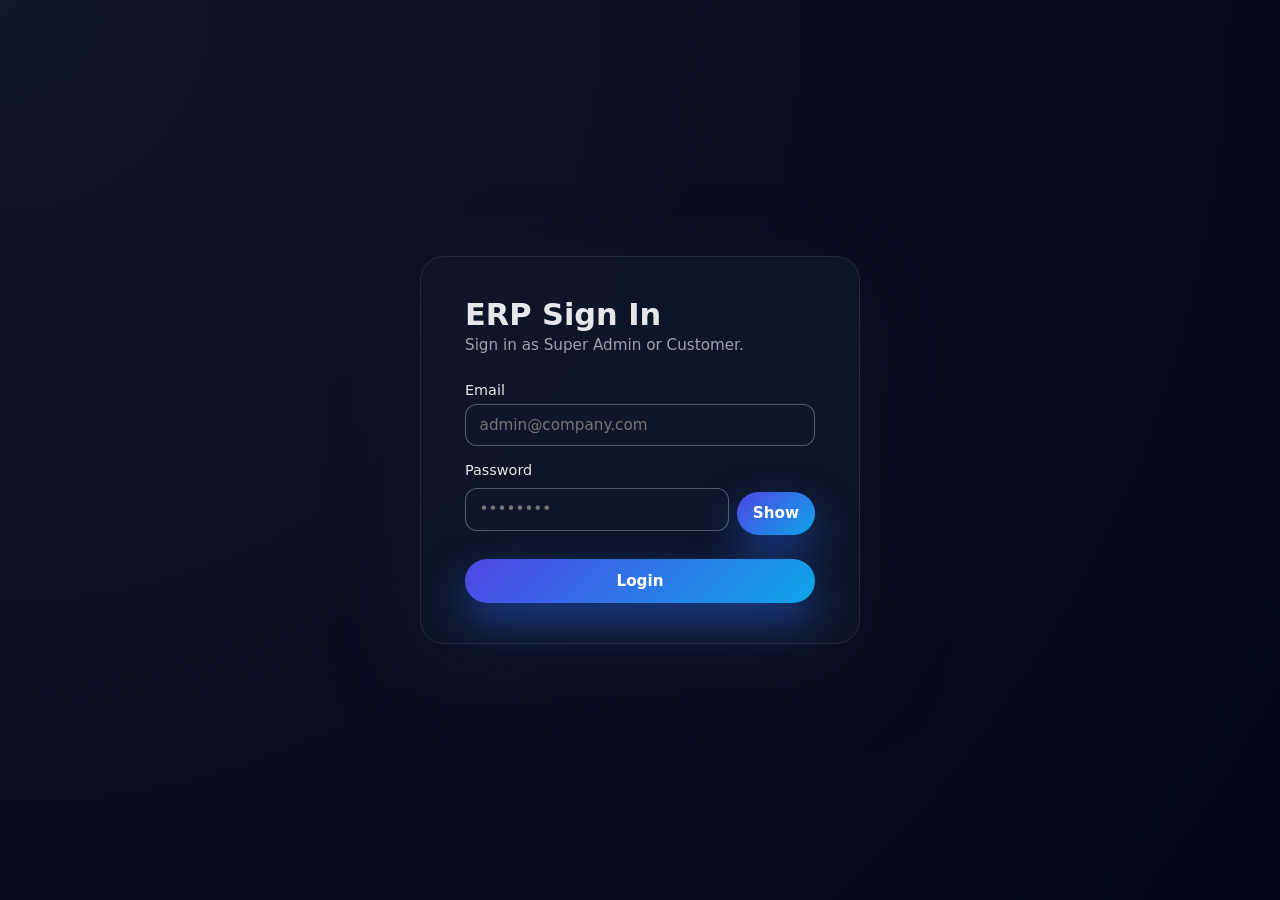
<file: ERP/index.html>
<!doctype html>
<html lang="en">
  <head>
    <meta charset="UTF-8" />
    <link rel="icon" type="image/svg+xml" href="/ERP/vite.svg" />
    <meta name="viewport" content="width=device-width, initial-scale=1.0" />
    <title>frontend</title>
    <script type="module" crossorigin src="/ERP/assets/index-Bz94c5ih.js"></script>
    <link rel="stylesheet" crossorigin href="/ERP/assets/index-Cfo7QUdc.css">
  </head>
  <body>
    <div id="root"></div>
  </body>
</html>
</file>
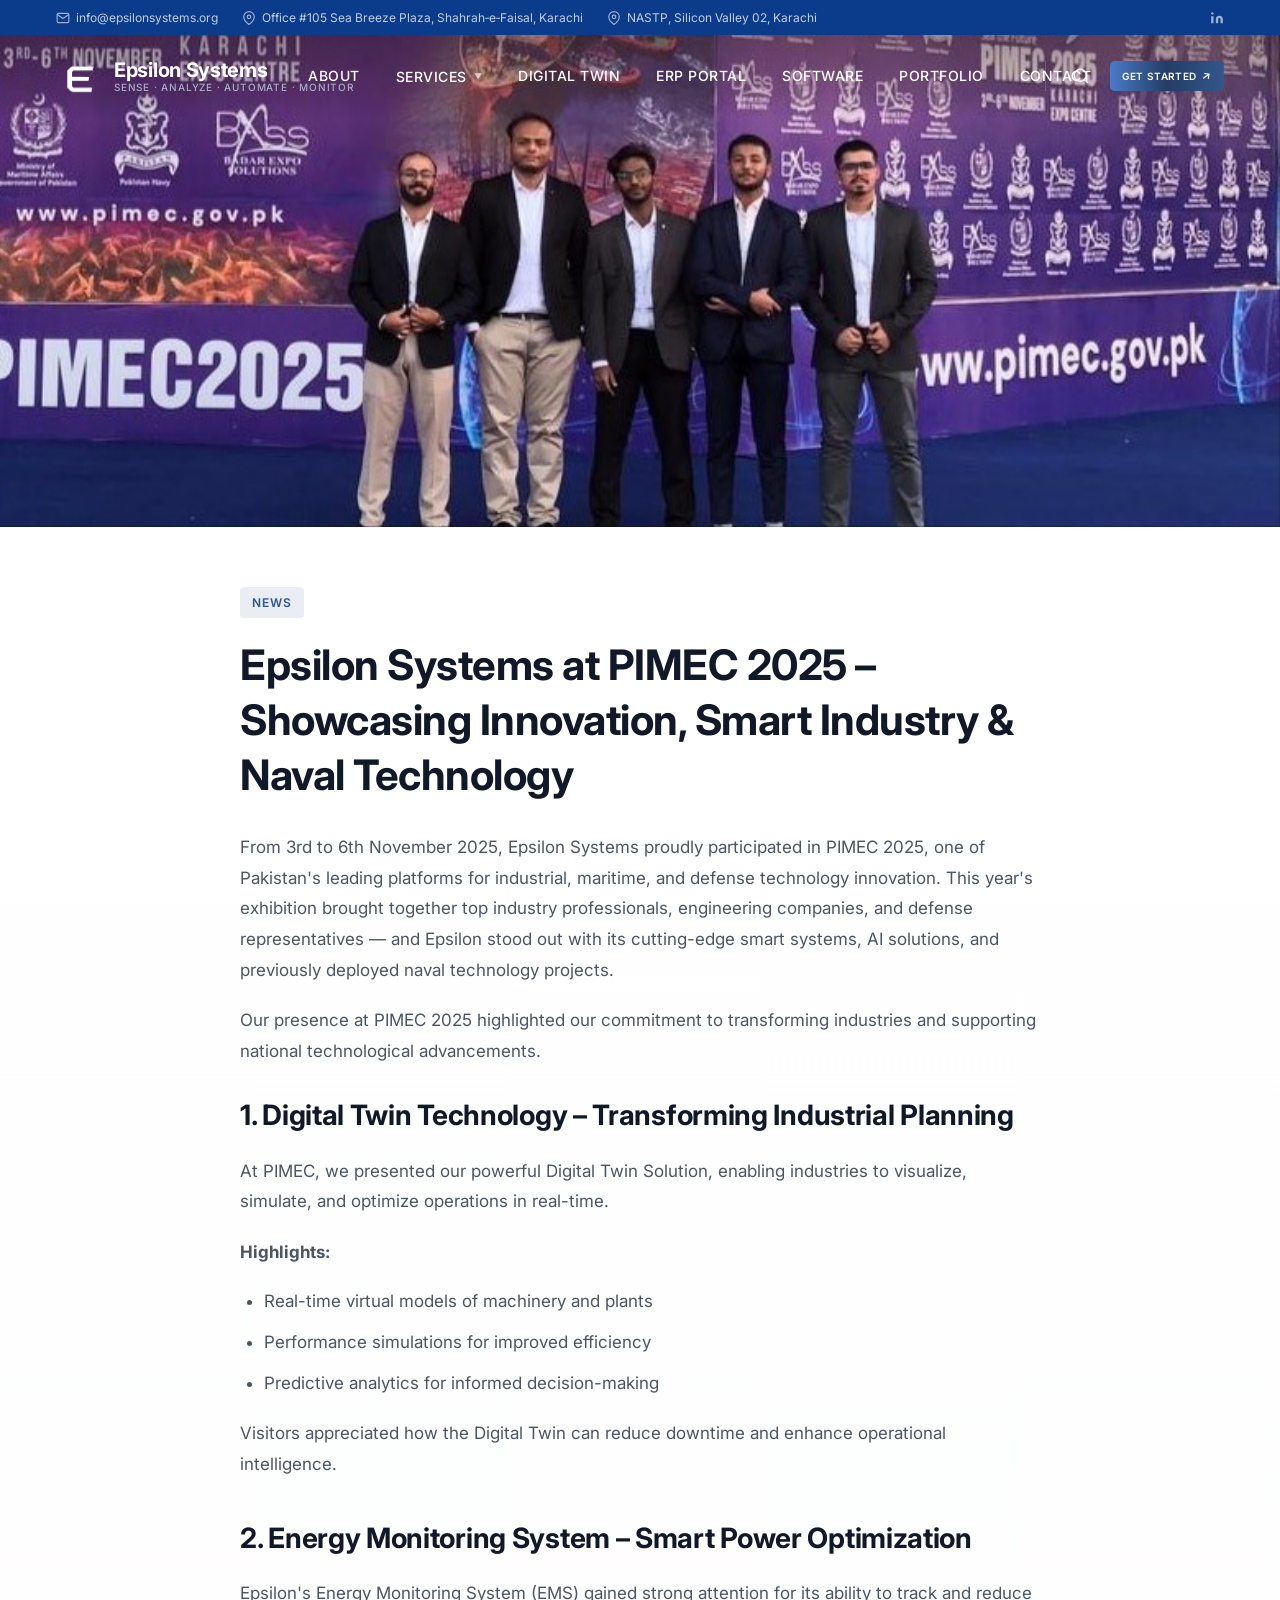
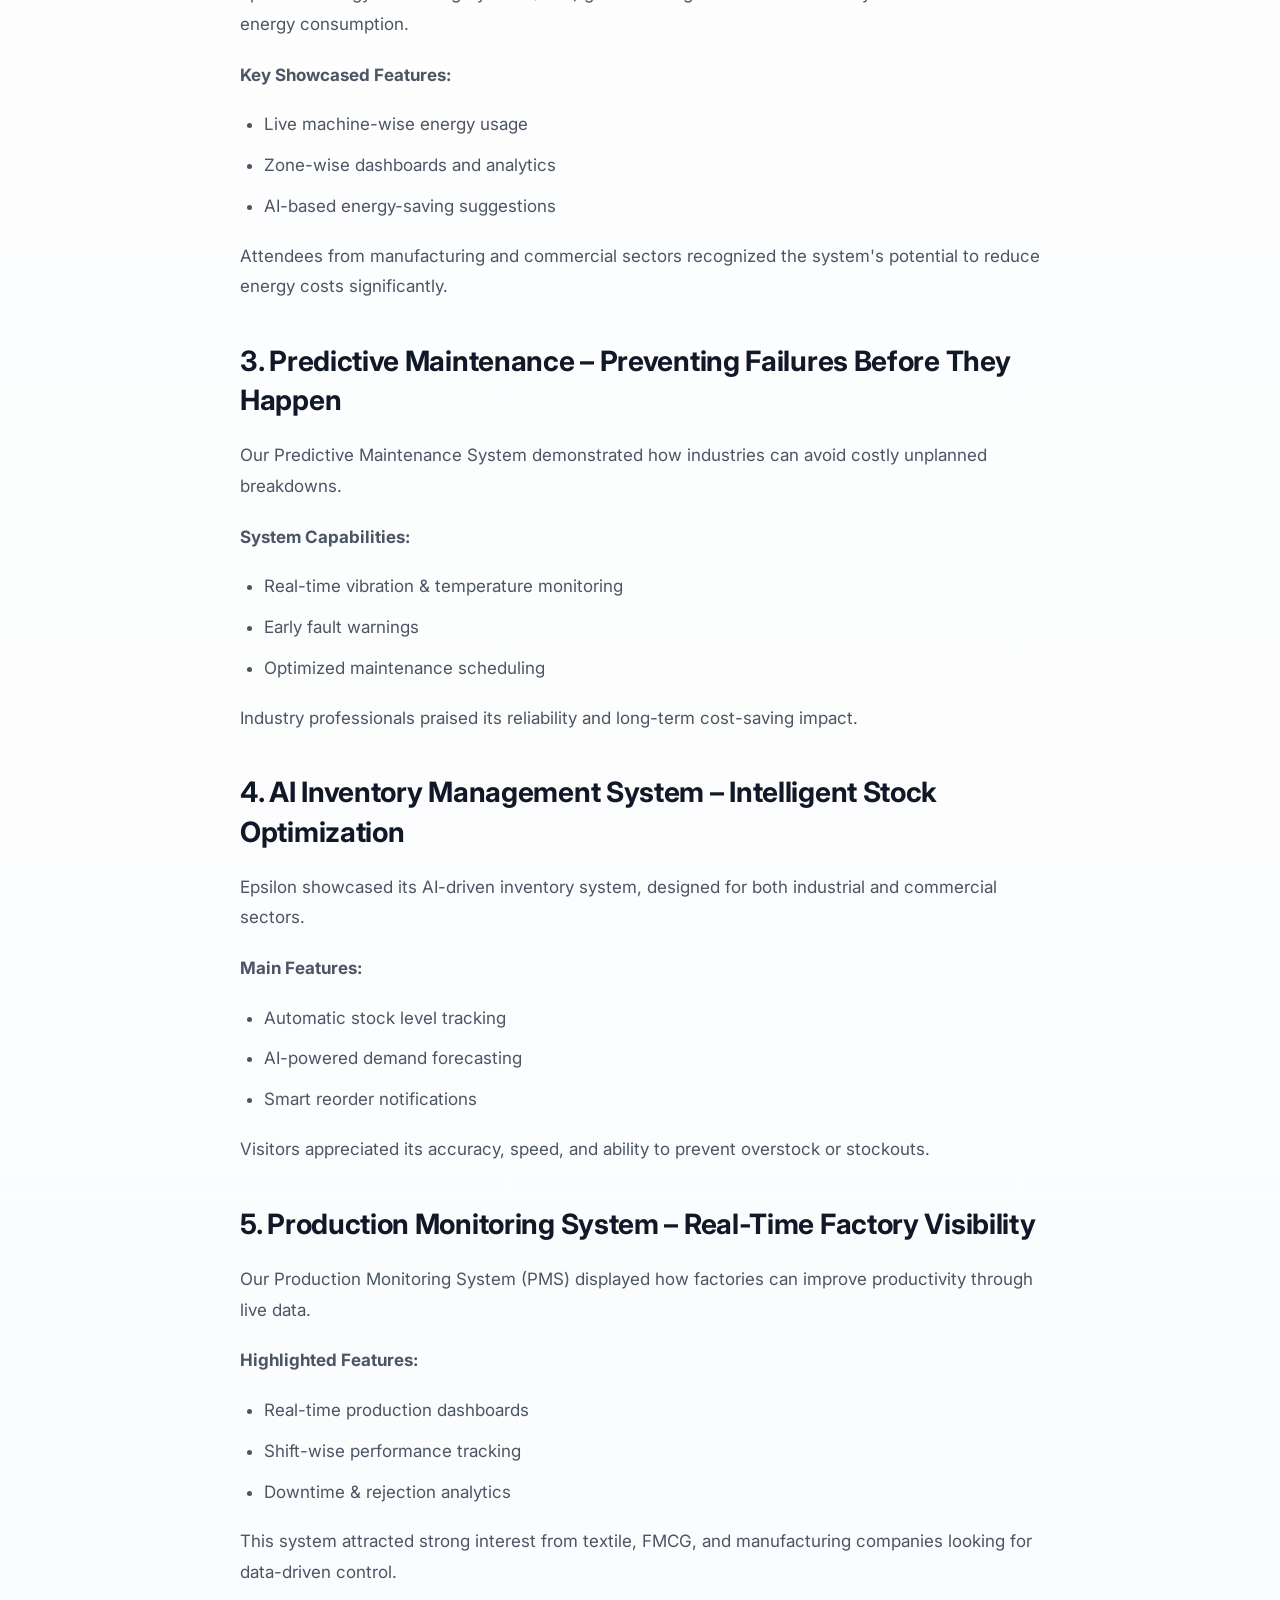
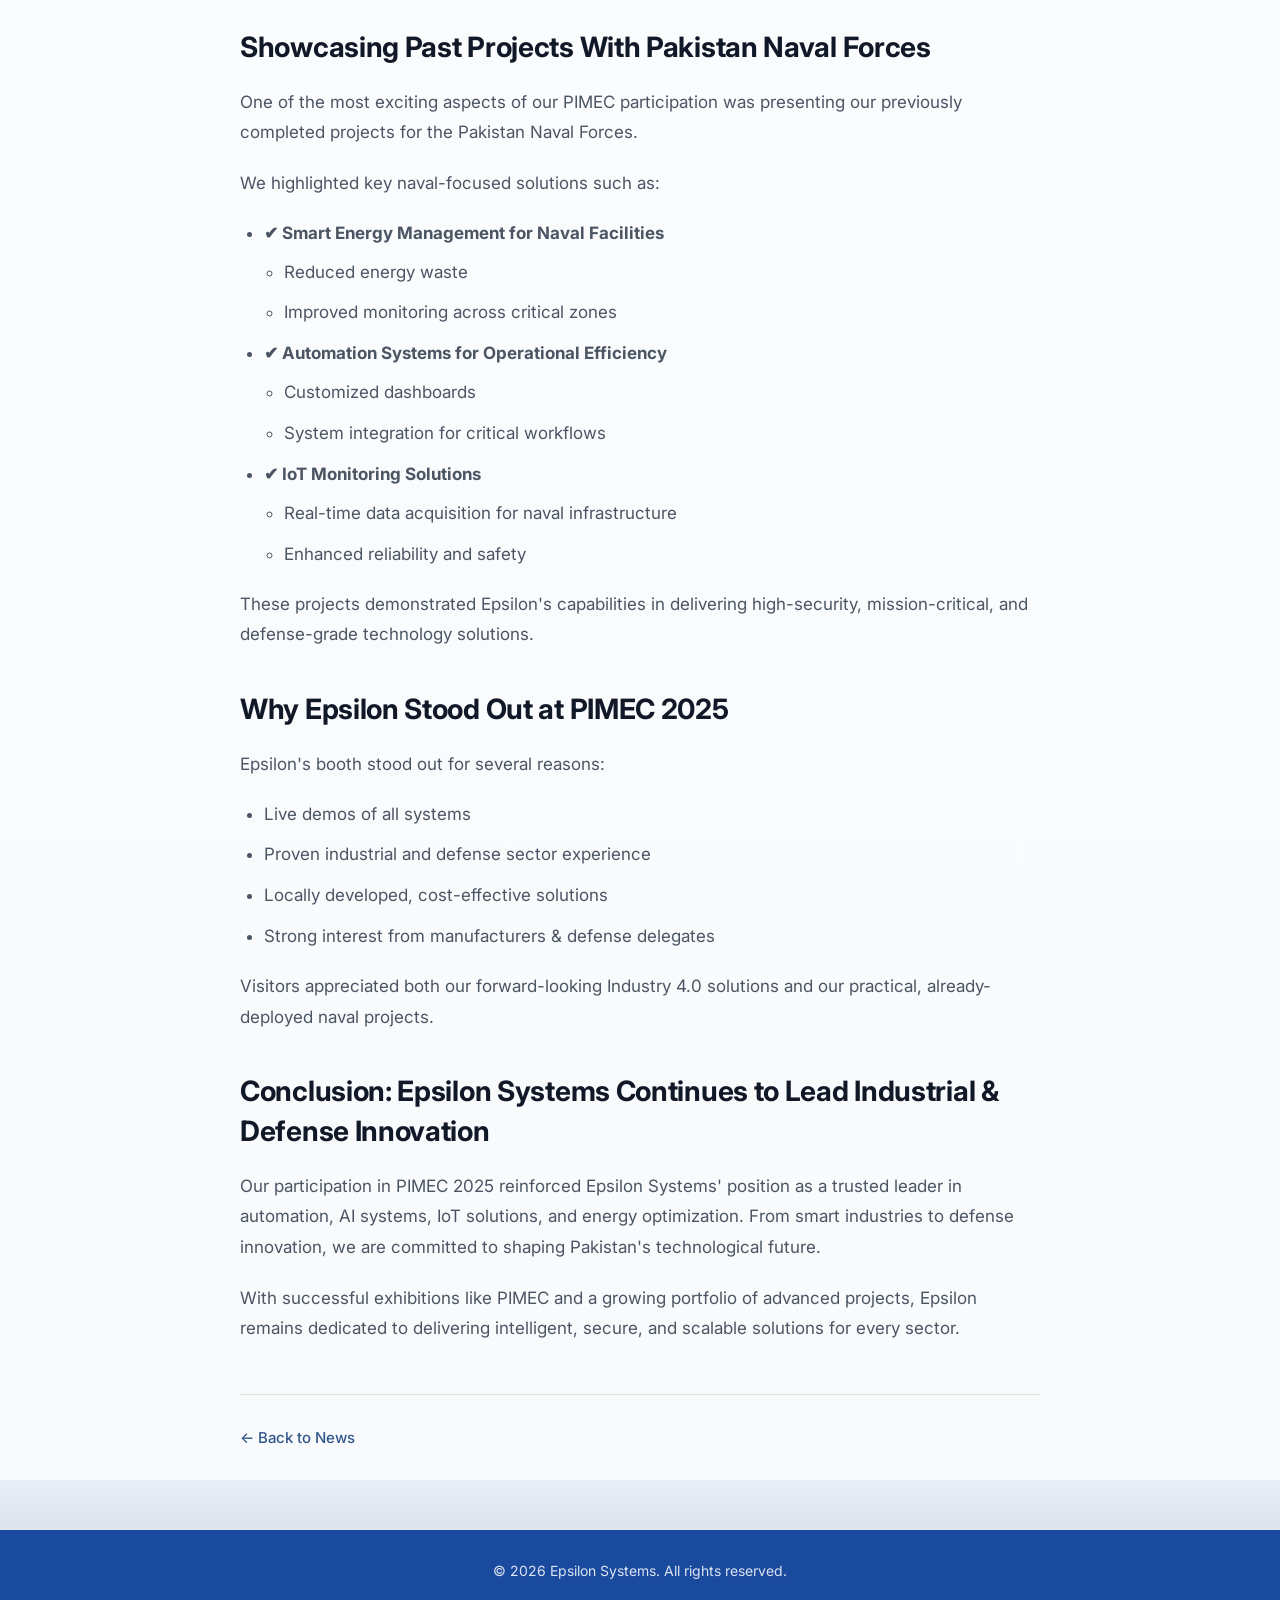
<file: news-details.html>
<!doctype html>
<html lang="en">
<head>
  <meta charset="utf-8">
  <meta name="viewport" content="width=device-width, initial-scale=1">
  <title>News Details — Epsilon Systems</title>
  <link rel="icon" type="image/png" href="./assets/img/logo.png">
  <meta name="description" content="Read the latest news and updates from Epsilon Systems.">
  <link rel="preconnect" href="https://fonts.googleapis.com">
  <link rel="preconnect" href="https://fonts.gstatic.com" crossorigin>
  <link href="https://fonts.googleapis.com/css2?family=Inter:wght@400;500;600;700&display=swap" rel="stylesheet">
  <link rel="stylesheet" href="assets/css/styles.css">
  <link rel="stylesheet" href="assets/css/news-details.css">
</head>
<body>

  <!-- TOP UTILITY BAR -->
  <div class="utility-bar">
    <div class="container utility-inner">
      <div class="utility-left">
        <span class="utility-item">
          <svg class="icon" width="16" height="16" viewBox="0 0 24 24" fill="none" stroke="currentColor" stroke-width="2" aria-hidden="true">
            <path d="M4 4h16c1.1 0 2 .9 2 2v12c0 1.1-.9 2-2 2H4c-1.1 0-2-.9-2-2V6c0-1.1.9-2 2-2z"></path>
            <polyline points="22,6 12,13 2,6"></polyline>
          </svg>
          info@epsilonsystems.org
        </span>
        <a href="https://maps.google.com/?q=Sea+Breeze+Plaza+Shahrah-e-Faisal+Karachi" target="_blank" class="utility-item">
          <svg class="icon" width="16" height="16" viewBox="0 0 24 24" fill="none" stroke="currentColor" stroke-width="2" aria-hidden="true">
            <path d="M21 10c0 7-9 13-9 13s-9-6-9-13a9 9 0 0 1 18 0z"></path>
            <circle cx="12" cy="10" r="3"></circle>
          </svg>
          Office #105 Sea Breeze Plaza, Shahrah‑e‑Faisal, Karachi
        </a>
        <a href="https://maps.google.com/?cid=1215322216953778251&g_mp=Cidnb29nbGUubWFwcy5wbGFjZXMudjEuUGxhY2VzLlNlYXJjaFRleHQ" target="_blank" class="utility-item">
          <svg class="icon" width="16" height="16" viewBox="0 0 24 24" fill="none" stroke="currentColor" stroke-width="2" aria-hidden="true">
            <path d="M21 10c0 7-9 13-9 13s-9-6-9-13a9 9 0 0 1 18 0z"></path>
            <circle cx="12" cy="10" r="3"></circle>
          </svg>
          NASTP, Silicon Valley 02, Karachi
        </a>
      </div>
      <div class="utility-right">
        <a href="https://www.linkedin.com/company/epsilon-smart-solutions/" target="_blank" rel="noopener" class="utility-item" aria-label="LinkedIn">
          <svg class="icon" width="16" height="16" viewBox="0 0 24 24" fill="currentColor" aria-hidden="true">
            <path d="M16 8a6 6 0 0 1 6 6v7h-4v-7a2 2 0 0 0-2-2 2 2 0 0 0-2 2v7h-4v-7a6 6 0 0 1 6-6zM2 9h4v12H2z"></path>
            <circle cx="4" cy="4" r="2"></circle>
          </svg>
        </a>
      </div>
    </div>
  </div>

  <!-- MAIN NAVIGATION -->
  <header class="main-nav">
    <div class="container nav-inner">
      <div class="nav-logo">
        <a href="index.html">
          <img src="assets/img/logo.png" alt="Epsilon Systems Logo" class="logo-img" width="60" height="60">
        </a>
        <div class="logo-text">
          <span class="logo-main">Epsilon Systems</span>
          <span class="logo-sub">Sense · Analyze · Automate · Monitor</span>
        </div>
      </div>

      <button class="nav-toggle" aria-label="Toggle navigation" aria-expanded="false">
        <span></span>
        <span></span>
        <span></span>
      </button>

      <nav class="nav-menu" aria-label="Main navigation">
        <a href="index.html#about">About</a>
        
        <!-- Services Dropdown -->
        <div class="nav-dropdown">
          <button class="nav-dropdown-btn">Services <span class="dropdown-arrow">▼</span></button>
          <div class="nav-dropdown-content">
            <a href="solution.html" data-service="energy">Energy Monitoring</a>
            <a href="solution.html" data-service="motor">Motor Monitoring</a>
            <a href="solution.html" data-service="production">Production Monitoring</a>
            <a href="solution.html" data-service="predictive">Predictive Maintenance</a>
            <a href="solution.html" data-service="automation">Industrial Automation</a>
          </div>
        </div>
        
        <a href="digital_twin.html" style="white-space: nowrap;">Digital Twin</a>
        <a href="ERP/index.html#/login" style="white-space: nowrap;">ERP Portal</a>
        <a href="software.html">Software</a>
        <a href="portfolio.html">Portfolio</a>
        <a href="contact.html">Contact</a>
      </nav>

      <div class="nav-actions">
        <button class="nav-search" aria-label="Search">
          <svg width="20" height="20" viewBox="0 0 24 24" fill="none" stroke="currentColor" stroke-width="2" aria-hidden="true">
            <circle cx="11" cy="11" r="8"></circle>
            <path d="m21 21-4.35-4.35"></path>
          </svg>
        </button>
        <a href="contact.html" class="btn-get-started">GET STARTED <span aria-hidden="true">→</span></a>
      </div>
    </div>
  </header>

  <!-- NEWS HEADER IMAGE (Carousel Style) -->
  <section class="hero-section" aria-label="News Hero">
    <div class="hero-background" aria-hidden="true">
      <div class="stars"></div>
      <div class="stars2"></div>
    </div>
    <div class="image-carousel" role="region" aria-label="News image">
      <div class="slide active">
        <img id="news-hero-image" src="" alt="" loading="eager" width="1920" height="1080">
      </div>
    </div>
  </section>

  <!-- NEWS ARTICLE CONTENT -->
  <article class="news-article">
    <div class="container">
      <div class="news-article-content">
        <span class="news-article-tag">News</span>
        <h1 class="news-article-title" id="news-title"></h1>
        
        <div class="news-article-body" id="news-body">
          <!-- Content will be dynamically inserted here -->
        </div>
        
        <div class="news-article-footer">
          <a href="index.html#news" class="btn-back-to-news">← Back to News</a>
        </div>
      </div>
    </div>
  </article>

  <!-- FOOTER -->
  <footer class="site-footer">
    <div class="container">
      <div class="footer-content">
        <p>&copy; <span id="year"></span> Epsilon Systems. All rights reserved.</p>
      </div>
    </div>
  </footer>

  <!-- News Data -->
  <script>
    const newsData = {
      'pimec-2025': {
        title: 'Epsilon Systems at PIMEC 2025 – Showcasing Innovation, Smart Industry & Naval Technology',
        image: '/assets/img/pimec-2025.jpg',
        imageAlt: 'Epsilon Systems at PIMEC 2025',
        content: `
          <p>From 3rd to 6th November 2025, Epsilon Systems proudly participated in PIMEC 2025, one of Pakistan's leading platforms for industrial, maritime, and defense technology innovation. This year's exhibition brought together top industry professionals, engineering companies, and defense representatives — and Epsilon stood out with its cutting-edge smart systems, AI solutions, and previously deployed naval technology projects.</p>
          
          <p>Our presence at PIMEC 2025 highlighted our commitment to transforming industries and supporting national technological advancements.</p>
          
          <h2>1. Digital Twin Technology – Transforming Industrial Planning</h2>
          
          <p>At PIMEC, we presented our powerful Digital Twin Solution, enabling industries to visualize, simulate, and optimize operations in real-time.</p>
          
          <p><strong>Highlights:</strong></p>
          <ul>
            <li>Real-time virtual models of machinery and plants</li>
            <li>Performance simulations for improved efficiency</li>
            <li>Predictive analytics for informed decision-making</li>
          </ul>
          
          <p>Visitors appreciated how the Digital Twin can reduce downtime and enhance operational intelligence.</p>
          
          <h2>2. Energy Monitoring System – Smart Power Optimization</h2>
          
          <p>Epsilon's Energy Monitoring System (EMS) gained strong attention for its ability to track and reduce energy consumption.</p>
          
          <p><strong>Key Showcased Features:</strong></p>
          <ul>
            <li>Live machine-wise energy usage</li>
            <li>Zone-wise dashboards and analytics</li>
            <li>AI-based energy-saving suggestions</li>
          </ul>
          
          <p>Attendees from manufacturing and commercial sectors recognized the system's potential to reduce energy costs significantly.</p>
          
          <h2>3. Predictive Maintenance – Preventing Failures Before They Happen</h2>
          
          <p>Our Predictive Maintenance System demonstrated how industries can avoid costly unplanned breakdowns.</p>
          
          <p><strong>System Capabilities:</strong></p>
          <ul>
            <li>Real-time vibration & temperature monitoring</li>
            <li>Early fault warnings</li>
            <li>Optimized maintenance scheduling</li>
          </ul>
          
          <p>Industry professionals praised its reliability and long-term cost-saving impact.</p>
          
          <h2>4. AI Inventory Management System – Intelligent Stock Optimization</h2>
          
          <p>Epsilon showcased its AI-driven inventory system, designed for both industrial and commercial sectors.</p>
          
          <p><strong>Main Features:</strong></p>
          <ul>
            <li>Automatic stock level tracking</li>
            <li>AI-powered demand forecasting</li>
            <li>Smart reorder notifications</li>
          </ul>
          
          <p>Visitors appreciated its accuracy, speed, and ability to prevent overstock or stockouts.</p>
          
          <h2>5. Production Monitoring System – Real-Time Factory Visibility</h2>
          
          <p>Our Production Monitoring System (PMS) displayed how factories can improve productivity through live data.</p>
          
          <p><strong>Highlighted Features:</strong></p>
          <ul>
            <li>Real-time production dashboards</li>
            <li>Shift-wise performance tracking</li>
            <li>Downtime & rejection analytics</li>
          </ul>
          
          <p>This system attracted strong interest from textile, FMCG, and manufacturing companies looking for data-driven control.</p>
          
          <h2>Showcasing Past Projects With Pakistan Naval Forces</h2>
          
          <p>One of the most exciting aspects of our PIMEC participation was presenting our previously completed projects for the Pakistan Naval Forces.</p>
          
          <p>We highlighted key naval-focused solutions such as:</p>
          
          <ul>
            <li><strong>✔ Smart Energy Management for Naval Facilities</strong>
              <ul>
                <li>Reduced energy waste</li>
                <li>Improved monitoring across critical zones</li>
              </ul>
            </li>
            <li><strong>✔ Automation Systems for Operational Efficiency</strong>
              <ul>
                <li>Customized dashboards</li>
                <li>System integration for critical workflows</li>
              </ul>
            </li>
            <li><strong>✔ IoT Monitoring Solutions</strong>
              <ul>
                <li>Real-time data acquisition for naval infrastructure</li>
                <li>Enhanced reliability and safety</li>
              </ul>
            </li>
          </ul>
          
          <p>These projects demonstrated Epsilon's capabilities in delivering high-security, mission-critical, and defense-grade technology solutions.</p>
          
          <h2>Why Epsilon Stood Out at PIMEC 2025</h2>
          
          <p>Epsilon's booth stood out for several reasons:</p>
          
          <ul>
            <li>Live demos of all systems</li>
            <li>Proven industrial and defense sector experience</li>
            <li>Locally developed, cost-effective solutions</li>
            <li>Strong interest from manufacturers & defense delegates</li>
          </ul>
          
          <p>Visitors appreciated both our forward-looking Industry 4.0 solutions and our practical, already-deployed naval projects.</p>
          
          <h2>Conclusion: Epsilon Systems Continues to Lead Industrial & Defense Innovation</h2>
          
          <p>Our participation in PIMEC 2025 reinforced Epsilon Systems' position as a trusted leader in automation, AI systems, IoT solutions, and energy optimization. From smart industries to defense innovation, we are committed to shaping Pakistan's technological future.</p>
          
          <p>With successful exhibitions like PIMEC and a growing portfolio of advanced projects, Epsilon remains dedicated to delivering intelligent, secure, and scalable solutions for every sector.</p>
        `
      },
      'ieeep-expo': {
        title: 'Epsilon Systems at IEEEP EXPO – Showcasing the Future of Smart Industry',
        image: '/assets/img/ieeep1.jpg',
        imageAlt: 'Epsilon Systems at IEEEP EXPO',
        content: `
          <p>Epsilon Systems participated in the IEEEP EXPO, presenting advanced Industry 4.0 technologies designed to improve efficiency, reduce cost, and digitalize industrial operations. Our solutions attracted engineers, manufacturers, and decision-makers looking for reliable, local, and intelligent automation systems.</p>
          
          <div class="news-images-gallery">
            <img src="/assets/img/ieeep1.jpg" alt="Epsilon Systems at IEEEP EXPO" loading="lazy">
            <img src="/assets/img/ieeep2.jpg" alt="Epsilon Systems at IEEEP EXPO" loading="lazy">
          </div>
          
          <h2>1. Digital Twin Technology – Real-Time Industrial Simulation</h2>
          
          <p>Our Digital Twin system was a major highlight at the Expo.</p>
          
          <p><strong>Key Points:</strong></p>
          <ul>
            <li>Live virtual model of machines and production lines</li>
            <li>Real-time monitoring & predictive analytics</li>
            <li>Simulation for performance optimization</li>
          </ul>
          
          <h2>2. Energy Monitoring System – Reduce Energy Cost Smartly</h2>
          
          <p>Epsilon's Energy Monitoring System (EMS) helps industries track and optimize power usage.</p>
          
          <p><strong>Key Points:</strong></p>
          <ul>
            <li>Machine-wise and area-wise consumption</li>
            <li>AI-based energy recommendations</li>
            <li>Alerts for abnormal loads</li>
          </ul>
          
          <h2>3. Predictive Maintenance Solution – Prevent Machine Failures</h2>
          
          <p>Our Predictive Maintenance solution uses IoT sensors to detect issues before breakdowns happen.</p>
          
          <p><strong>Key Points:</strong></p>
          <ul>
            <li>Vibration, temperature & current monitoring</li>
            <li>Early fault detection</li>
            <li>Reduced downtime and repair cost</li>
          </ul>
          
          <h2>4. AI Inventory Management System – Smart Stock Control</h2>
          
          <p>The Expo audience appreciated our AI-powered inventory system.</p>
          
          <p><strong>Key Points:</strong></p>
          <ul>
            <li>Automatic stock tracking</li>
            <li>AI-based demand forecasting</li>
            <li>Smart reorder suggestions</li>
          </ul>
          
          <h2>5. Production Monitoring System – Live Factory Performance</h2>
          
          <p>Our Production Monitoring System provides real-time factory visibility.</p>
          
          <p><strong>Key Points:</strong></p>
          <ul>
            <li>Live production dashboards</li>
            <li>Downtime and quality analysis</li>
            <li>Operator & shift performance tracking</li>
          </ul>
          
          <h2>Why Epsilon Stood Out at IEEEP EXPO</h2>
          
          <p><strong>Highlights:</strong></p>
          <ul>
            <li>Fully working live demos</li>
            <li>Cost-effective & locally developed systems</li>
            <li>Strong interest from manufacturers and engineers</li>
          </ul>
          
          <h2>Epsilon Systems – Driving Industrial Digital Transformation</h2>
          
          <p>Our presence at the IEEEP EXPO strengthened our position as a leading provider of smart industrial solutions in Pakistan. We continue to help businesses improve efficiency, reduce energy cost, and adopt AI-driven automation.</p>
        `
      }
    };
  </script>

  <!-- Dropdown Menu Script -->
  <script>
    document.getElementById('year').textContent = new Date().getFullYear();
  </script>
  <script>
    document.addEventListener('DOMContentLoaded', function() {
      // Hamburger Menu Toggle
      const navToggle = document.querySelector('.nav-toggle');
      const navMenu = document.querySelector('.nav-menu');
      
      if (navToggle && navMenu) {
        navToggle.addEventListener('click', function() {
          const isActive = navMenu.classList.toggle('active');
          navToggle.classList.toggle('active', isActive);
          navToggle.setAttribute('aria-expanded', isActive);
        });
        
        // Close menu when clicking on a link
        const navLinks = navMenu.querySelectorAll('a');
        navLinks.forEach(link => {
          link.addEventListener('click', function() {
            navMenu.classList.remove('active');
            navToggle.classList.remove('active');
            navToggle.setAttribute('aria-expanded', 'false');
          });
        });
        
        // Close menu when clicking outside
        document.addEventListener('click', function(e) {
          if (!navMenu.contains(e.target) && !navToggle.contains(e.target)) {
            navMenu.classList.remove('active');
            navToggle.classList.remove('active');
            navToggle.setAttribute('aria-expanded', 'false');
          }
        });
      }
      
      const dropdowns = document.querySelectorAll('.nav-dropdown');
      
      dropdowns.forEach(dropdown => {
        const btn = dropdown.querySelector('.nav-dropdown-btn');
        
        // Toggle dropdown on click
        btn.addEventListener('click', function(e) {
          e.preventDefault();
          e.stopPropagation();
          
          // Close other dropdowns
          dropdowns.forEach(d => {
            if (d !== dropdown) {
              d.classList.remove('active');
            }
          });
          
          // Toggle current dropdown
          dropdown.classList.toggle('active');
        });
      });
      
      // Close dropdown when clicking on service links
      const serviceLinks = document.querySelectorAll('.nav-dropdown-content a[data-service]');
      serviceLinks.forEach(link => {
        link.addEventListener('click', function() {
          dropdowns.forEach(d => d.classList.remove('active'));
        });
      });
      
      // Close dropdowns when clicking outside
      document.addEventListener('click', function(e) {
        if (!e.target.closest('.nav-dropdown')) {
          dropdowns.forEach(d => d.classList.remove('active'));
        }
      });
      
      // Close dropdowns on escape key
      document.addEventListener('keydown', function(e) {
        if (e.key === 'Escape') {
          dropdowns.forEach(d => d.classList.remove('active'));
        }
      });

      // Dynamic News Content Loader
      function loadNewsArticle() {
        // Get the news ID from URL parameter
        const urlParams = new URLSearchParams(window.location.search);
        const newsId = urlParams.get('id') || 'pimec-2025'; // Default to PIMEC if no ID
        
        // Get news data
        const news = newsData[newsId];
        
        if (news) {
          // Update page title
          document.title = news.title + ' — Epsilon Systems';
          
          // Update meta description
          const metaDesc = document.querySelector('meta[name="description"]');
          if (metaDesc) {
            metaDesc.content = news.title;
          }
          
          // Update hero image
          const heroImage = document.getElementById('news-hero-image');
          if (heroImage) {
            heroImage.src = news.image;
            heroImage.alt = news.imageAlt;
          }
          
          // Update article title
          const titleElement = document.getElementById('news-title');
          if (titleElement) {
            titleElement.textContent = news.title;
          }
          
          // Update article body
          const bodyElement = document.getElementById('news-body');
          if (bodyElement) {
            bodyElement.innerHTML = news.content;
          }
        } else {
          // If news not found, redirect to homepage
          window.location.href = 'index.html#news';
        }
      }
      
      // Load the news article
      loadNewsArticle();
    });
  </script>
</body>
</html>
</file>
<file: ERP/assets/index-Cfo7QUdc.css>
@import"https://fonts.googleapis.com/css2?family=Baloo+2:wght@500;700&display=swap";*,*:before,*:after{box-sizing:border-box}body{margin:0;font-family:system-ui,-apple-system,BlinkMacSystemFont,SF Pro Text,sans-serif;background-color:#020617;color:#e5e7eb}a{color:inherit;text-decoration:none}button,input,select{font-family:inherit}#root{min-height:100vh}.auth-layout{min-height:100vh;display:flex;align-items:center;justify-content:center;background:radial-gradient(circle at top left,#0f172a,#020617);color:#e5e7eb;padding:2rem}.auth-card{background:#0f172ae6;border-radius:1.5rem;padding:2.5rem 2.75rem;width:100%;max-width:440px;box-shadow:0 24px 80px #0f172ae6;border:1px solid rgba(148,163,184,.15)}.auth-header h1{margin:0 0 .25rem;font-size:1.9rem}.auth-header p{margin:0;color:#9ca3af;font-size:.95rem}.auth-form{margin-top:1.75rem;display:flex;flex-direction:column;gap:1rem}.auth-form label{display:flex;flex-direction:column;gap:.35rem;font-size:.9rem}.auth-form input{border-radius:.75rem;border:1px solid rgba(148,163,184,.5);background:#0f172abf;padding:.7rem .85rem;color:#e5e7eb;font-size:.95rem}.password-row{display:flex;align-items:center;gap:.5rem}.password-row input{flex:1}.password-toggle{border-radius:999px;border:1px solid rgba(148,163,184,.5);background:transparent;color:#e5e7eb;padding:.5rem .8rem;font-size:.8rem;cursor:pointer}.auth-form input:focus{outline:2px solid rgba(59,130,246,.7);outline-offset:1px;border-color:transparent}.auth-error{background:#ef44441a;border-radius:.75rem;padding:.6rem .8rem;color:#fecaca;font-size:.85rem;border:1px solid rgba(239,68,68,.4)}.auth-form button{margin-top:.5rem;border-radius:999px;border:none;background:linear-gradient(135deg,#4f46e5,#0ea5e9);color:#fff;padding:.8rem 1rem;font-weight:600;font-size:.95rem;cursor:pointer;box-shadow:0 18px 40px #2563eb80}.auth-form button:disabled{opacity:.7;cursor:wait}@media(max-width:640px){.auth-card{padding:2rem 1.75rem}}.admin-layout{min-height:100vh;display:flex;flex-direction:column;background:#f1f5f9}.admin-topbar{height:56px;padding:0 1rem 0 .5rem;display:flex;align-items:center;gap:.75rem;background:#0f172afa;border-bottom:1px solid rgba(148,163,184,.2);position:sticky;top:0;z-index:30}.admin-hamburger{width:40px;height:40px;display:flex;flex-direction:column;align-items:center;justify-content:center;gap:5px;background:transparent;border:none;border-radius:8px;cursor:pointer;color:#e5e7eb}.admin-hamburger:hover{background:#ffffff14}.admin-hamburger-bar{width:20px;height:2px;background:currentColor;border-radius:1px;display:block}.admin-topbar-brand{display:flex;align-items:center;gap:.5rem}.admin-brand-badge{width:28px;height:28px;border-radius:6px;background:linear-gradient(135deg,#4f46e5,#0ea5e9);display:flex;align-items:center;justify-content:center;color:#fff;font-weight:700;font-size:.75rem}.admin-brand-title{color:#e5e7eb;font-weight:600;font-size:.95rem}.admin-topbar-right{margin-left:auto;display:flex;align-items:center;gap:.75rem}.admin-icon-btn{width:36px;height:36px;border-radius:50%;border:1px solid rgba(148,163,184,.4);background:#0f172acc;display:flex;align-items:center;justify-content:center;color:#e5e7eb;cursor:pointer}.admin-bell{font-size:1rem}.admin-avatar-wrap{display:flex;align-items:center;gap:.5rem}.admin-avatar{width:32px;height:32px;border-radius:50%;background:linear-gradient(135deg,#22c55e,#16a34a);display:flex;align-items:center;justify-content:center;color:#fff;font-weight:600;font-size:.8rem}.admin-avatar-meta{display:flex;flex-direction:column;font-size:.75rem}.admin-avatar-name{color:#e5e7eb;font-weight:500}.admin-avatar-role{color:#94a3b8}.admin-logout-btn{padding:.4rem .9rem;border-radius:999px;border:1px solid rgba(148,163,184,.4);background:transparent;color:#e5e7eb;font-size:.85rem;cursor:pointer}.admin-logout-btn:hover{background:#ffffff14}.admin-sidebar{position:fixed;top:0;left:0;width:260px;height:100vh;background:linear-gradient(180deg,#0f172a,#1e293b);z-index:40;transform:translate(-100%);transition:transform .25s ease,box-shadow .25s ease;display:flex}.admin-sidebar-open{transform:translate(0);box-shadow:8px 0 24px #00000040}.admin-sidebar-inner{position:relative;z-index:1;padding:1.25rem 0;width:100%;overflow-y:auto}.admin-sidebar-nav{display:flex;flex-direction:column;gap:.15rem;padding:0 .75rem}.admin-sidebar-link{display:block;padding:.65rem 1rem;color:#94a3b8;text-decoration:none;font-size:.9rem;border-radius:8px;transition:background .15s,color .15s}.admin-sidebar-link:hover{background:#ffffff0f;color:#e5e7eb}.admin-sidebar-link-active{background:#6366f133;color:#c7d2fe}.admin-sidebar-backdrop{position:fixed;inset:0;background:#0006;border:none;cursor:pointer;z-index:0;opacity:0;pointer-events:none;transition:opacity .2s}.admin-sidebar-open .admin-sidebar-backdrop{opacity:1;pointer-events:auto}.admin-main{flex:1;padding:1.25rem;min-height:0}@media(min-width:1024px){.admin-sidebar{transform:translate(0);box-shadow:none;z-index:10}.admin-sidebar-backdrop{display:none}.admin-main{margin-left:260px}.admin-hamburger{display:none}}@media(max-width:640px){.admin-brand-title,.admin-avatar-meta{display:none}}.admin-page{padding:1rem 0}.admin-page-header{margin-bottom:2rem}.admin-page-header h1{margin:0 0 .5rem;font-size:1.75rem;font-weight:600;color:#0f172a}.admin-page-header p{margin:0;font-size:.95rem;color:#64748b}.admin-page-cards{display:grid;grid-template-columns:repeat(auto-fill,minmax(200px,1fr));gap:1rem}.admin-page-card{background:#fff;border-radius:12px;padding:1.25rem;box-shadow:0 1px 3px #00000014;border:1px solid #e2e8f0}.admin-page-card-icon{font-size:1.75rem;display:block;margin-bottom:.5rem}.admin-page-card h2{margin:0 0 .25rem;font-size:1rem;font-weight:600;color:#0f172a}.admin-page-card p{margin:0;font-size:.8rem;color:#64748b}.topnav{height:64px;padding:0 1.75rem;border-bottom:1px solid rgba(148,163,184,.25);display:flex;align-items:center;justify-content:space-between;background:#0f172afa;position:sticky;top:0;z-index:20}.topnav-left{display:flex;align-items:center;gap:.75rem}.brand-badge{width:32px;height:32px;border-radius:.9rem;background:linear-gradient(135deg,#4f46e5,#0ea5e9);display:flex;align-items:center;justify-content:center;color:#fff;font-weight:700;font-size:.85rem}.brand-title{color:#e5e7eb;font-weight:600;letter-spacing:.02em}.topnav-right{display:flex;align-items:center;gap:1rem}.icon-btn{width:36px;height:36px;border-radius:999px;border:1px solid rgba(148,163,184,.4);background:#0f172acc;display:flex;align-items:center;justify-content:center;color:#e5e7eb;cursor:pointer}.avatar-wrapper{display:flex;align-items:center;gap:.5rem}.avatar-circle{width:36px;height:36px;border-radius:999px;background:linear-gradient(135deg,#22c55e,#16a34a);display:flex;align-items:center;justify-content:center;color:#fff;font-weight:600}.avatar-meta{display:flex;flex-direction:column;font-size:.8rem}.avatar-name{color:#e5e7eb;font-weight:500}.avatar-role{color:#9ca3af}.secondary-btn{border-radius:999px;border:1px solid rgba(148,163,184,.4);background:transparent;color:#e5e7eb;padding:.45rem .9rem;font-size:.85rem;cursor:pointer}@media(max-width:640px){.brand-title{display:none}}.table-wrapper{border-radius:1rem;border:1px solid rgba(148,163,184,.25);overflow-x:auto;overflow-y:hidden;background:#0f172ae6}.data-table{width:100%;border-collapse:collapse;font-size:.85rem}.data-table thead{background:#0f172afa}.data-table th,.data-table td{padding:.75rem 1rem;text-align:left;color:#e5e7eb;border-bottom:1px solid rgba(30,41,59,.9)}.data-table th{font-size:.75rem;text-transform:uppercase;letter-spacing:.08em;color:#9ca3af}.data-table tbody tr:hover{background:#1e40af4d}.badge{border-radius:999px;padding:.2rem .7rem;font-size:.75rem;border:1px solid rgba(148,163,184,.4)}.badge-success{background:#16a34a26;border-color:#22c55eb3;color:#bbf7d0}.badge-muted{background:#94a3b81a;color:#e5e7eb}.icon-link{border:none;background:none;color:#e5e7eb;cursor:pointer;padding:.1rem .2rem;font-size:1rem}.icon-link.danger{color:#fca5a5}.table-loading,.table-empty{padding:1.5rem;text-align:center;color:#9ca3af;font-size:.9rem}.drawer-backdrop{position:fixed;inset:0;background:#0f172abf;display:flex;justify-content:flex-end;z-index:40}.drawer{width:420px;max-width:100%;background:#020617;border-left:1px solid rgba(148,163,184,.25);padding:1.5rem 1.75rem;display:flex;flex-direction:column;gap:1rem;max-height:90vh;overflow-y:auto}.drawer-header{display:flex;align-items:center;justify-content:space-between;margin-bottom:.5rem}.drawer-header h3{margin:0;color:#e5e7eb}.drawer-form{display:flex;flex-direction:column;gap:1rem;min-height:0}.form-grid{display:grid;grid-template-columns:repeat(2,minmax(0,1fr));gap:.75rem 1rem}.form-grid label{display:flex;flex-direction:column;gap:.35rem;font-size:.8rem;color:#9ca3af}.form-grid input,.form-grid select{border-radius:.6rem;border:1px solid rgba(148,163,184,.5);background:#0f172ae6;padding:.5rem .6rem;font-size:.85rem;color:#e5e7eb}.drawer-footer{display:flex;justify-content:flex-end;gap:.75rem;padding-top:.75rem;border-top:1px solid rgba(30,41,59,.9)}.secondary-btn{border-radius:999px;border:1px solid rgba(148,163,184,.5);background:transparent;color:#e5e7eb;padding:.55rem 1.1rem;font-size:.9rem;cursor:pointer}@media(max-width:900px){.drawer-backdrop{justify-content:center;align-items:flex-end}.drawer{width:100%;max-height:90vh;border-left:none;border-radius:1.25rem 1.25rem 0 0}.form-grid{grid-template-columns:1fr}}.dashboard-layout{min-height:100vh;display:flex;flex-direction:column;background:radial-gradient(circle at top left,#020617,#020617 40% 60%);color:#e5e7eb}.dashboard-main{padding:1.5rem 1.75rem 2.5rem;max-width:1280px;margin:0 auto;width:100%}.dashboard-header{display:flex;align-items:center;justify-content:space-between;gap:1rem;margin-bottom:1.5rem}.dashboard-header h2{margin:0 0 .25rem}.dashboard-header p{margin:0;color:#9ca3af;font-size:.9rem}.primary-btn{border-radius:999px;border:none;background:linear-gradient(135deg,#4f46e5,#0ea5e9);color:#fff;padding:.55rem 1.2rem;font-size:.9rem;cursor:pointer}.filters-row{display:flex;align-items:center;justify-content:space-between;gap:1rem;margin-bottom:1rem}.search-input input{min-width:260px;border-radius:999px;border:1px solid rgba(148,163,184,.5);background:#0f172ae6;padding:.55rem .9rem;color:#e5e7eb;font-size:.9rem}.status-filters{display:flex;gap:.5rem}.chip{border-radius:999px;border:1px solid rgba(148,163,184,.5);background:transparent;color:#e5e7eb;padding:.35rem .8rem;font-size:.8rem;cursor:pointer}.chip-active{background:#2563eb33;border-color:#3b82f6e6}.table-section{margin-top:.5rem}.unauthorized{min-height:100vh;display:flex;align-items:center;justify-content:center;background:#020617;color:#e5e7eb}@media(max-width:768px){.dashboard-main{padding-inline:1rem}.filters-row{flex-direction:column;align-items:stretch}.search-input input{width:100%}.status-filters{justify-content:flex-start}}.employee-header-row{display:flex;justify-content:flex-start;gap:.75rem;margin-bottom:.75rem}.employee-grid{display:flex;flex-direction:column;gap:1.5rem}.employee-card-chart{padding-bottom:1.3rem}.employee-chart{margin-top:.75rem;display:grid;grid-template-columns:auto 1fr;gap:.75rem;align-items:flex-end}.employee-chart-label{color:#111827}.employee-chart-y-axis{display:flex;flex-direction:column-reverse;justify-content:space-between;align-items:flex-end;font-size:.75rem;color:#6b7280;height:220px;padding-right:.5rem}.employee-chart-bars{display:flex;align-items:flex-end;gap:.5rem;height:220px}.employee-chart-bar-wrapper{flex:1 1 0;display:flex;flex-direction:column;align-items:center;gap:.3rem}.employee-chart-bar-track{width:44px;border-radius:0;background:#e5e7eb;display:flex;align-items:flex-end;justify-content:center;overflow:hidden;height:180px}.employee-chart-bar{width:100%;background:linear-gradient(to top,#0ea5e9,#6366f1);height:0;transition:height 1.2s ease-in-out}.employee-chart-value{font-size:.78rem;color:#111827;font-weight:500}.employee-chart-x-label{font-size:.75rem;color:#4b5563;text-align:center}@media(max-width:768px){.employee-chart-bars{gap:.35rem}.employee-chart-bar-track{width:32px}.employee-chart{grid-template-columns:auto 1fr}}.employee-card-table{padding-top:.9rem}.employee-table-wrapper{max-height:340px;overflow-y:auto;overflow-x:auto}.employee-table{width:100%;border-collapse:collapse;font-size:.8rem}.employee-table th,.employee-table td{padding:.6rem .75rem;text-align:left;white-space:nowrap}.employee-table thead th{background:#f9fafb;font-weight:500;color:#6b7280;border-bottom:1px solid #e5e7eb}.employee-table tbody tr:nth-child(odd){background:#fff}.employee-table tbody tr:nth-child(2n){background:#f9fafb}.employee-table tbody tr:hover{background:#e5efff}.employee-process-text{font-size:.85rem;color:#4b5563;margin:.5rem 0 0}.employee-actions-header,.employee-actions-cell{text-align:center}.employee-actions-header-content,.employee-actions-cell-content{display:flex;justify-content:center;align-items:center}.employee-table-input{width:100%;max-width:140px;padding:.25rem .4rem;font-size:.8rem;border:1px solid #e5e7eb;border-radius:.4rem;box-sizing:border-box}.employee-table-input-narrow{max-width:100px}.employee-status-select{border-radius:999px;padding-inline:.9rem;font-size:.78rem;font-weight:500;border-width:1px}.employee-status-badge{border-radius:999px;padding:.1rem .6rem;font-size:.75rem;font-weight:500;border-width:1px}.employee-status-active{background:#ecfdf3;color:#15803d;border-color:#bbf7d0}.employee-status-inactive{background:#fef2f2;color:#b91c1c;border-color:#fecaca}@media(max-width:900px){.employee-header-row{flex-wrap:wrap;gap:.5rem}.employee-card-chart,.employee-card-table{padding-inline:.9rem}.employee-chart-y-axis,.employee-chart-bars{height:180px}}@media(max-width:640px){.employee-grid{gap:1rem}.employee-chart{grid-template-columns:auto 1fr}.employee-table{font-size:.75rem}.employee-table-input{max-width:110px}}.menu-search{min-width:280px}.menu-header-row{justify-content:flex-start}.menu-grid{display:flex;flex-direction:column;gap:1.5rem}.menu-card-chart{padding-bottom:1.3rem}.menu-chart{margin-top:.75rem;display:flex;flex-direction:column;gap:.7rem}.menu-chart-row{display:grid;grid-template-columns:2.3fr 4fr .8fr;align-items:center;gap:.75rem;font-size:.85rem}.menu-chart-label{color:#111827}.menu-chart-bar-wrapper{background:#e5e7eb;border-radius:999px;overflow:hidden;height:14px}.menu-chart-bar{height:100%;background:linear-gradient(to right,#1e3a8a,#2563eb);width:0;transition:width 1.5s ease-in-out}.menu-chart-value{text-align:right;color:#111827;font-weight:500}.menu-chart-axis{margin-top:.5rem;display:flex;justify-content:space-between;font-size:.75rem;color:#6b7280;padding-inline:2.6rem}.menu-card-table{padding-top:.9rem}.menu-table-wrapper{max-height:320px;overflow-y:auto;overflow-x:auto}.menu-table{width:100%;border-collapse:collapse;font-size:.8rem}.menu-table th,.menu-table td{padding:.6rem .75rem;text-align:left;white-space:nowrap}.menu-actions-header,.menu-actions-cell{text-align:center;padding-right:.75rem}.menu-actions-header-content,.menu-actions-cell-content{display:flex;justify-content:center;align-items:center}.menu-actions-cell .erp-actions{justify-content:center}.menu-table thead th{background:#f9fafb;font-weight:500;color:#6b7280;border-bottom:1px solid #e5e7eb}.menu-table tbody tr:nth-child(odd){background:#fff}.menu-table tbody tr:nth-child(2n){background:#f9fafb}.menu-table tbody tr:hover{background:#e5efff}.menu-table-input{width:100%;max-width:140px;padding:.25rem .4rem;font-size:.8rem;border:1px solid #e5e7eb;border-radius:.4rem;box-sizing:border-box}.menu-table-input-narrow{max-width:90px}.menu-price-input-wrapper{display:flex;align-items:center;gap:.4rem;border-radius:.55rem;border:1px solid #e5e7eb;padding:.3rem .55rem;background:#f9fafb}.menu-price-prefix{font-size:.85rem;color:#4b5563}.menu-price-input-wrapper input{border:none;background:transparent;font-size:.85rem;outline:none;width:100%}@media(max-width:900px){.menu-grid{gap:1rem}.menu-card-chart,.menu-card-table{padding-inline:.85rem}.menu-chart-row{grid-template-columns:1.8fr 3.5fr .9fr}.menu-search{min-width:0}}@media(max-width:640px){.menu-grid{flex-direction:column}.menu-chart-axis{padding-inline:1.25rem;font-size:.7rem}.menu-table{font-size:.75rem}}.erp-layout{min-height:100vh;display:flex;background-color:#f9fafb;color:#111827;font-family:system-ui,-apple-system,BlinkMacSystemFont,Inter,sans-serif}.erp-sidebar{width:240px;background:linear-gradient(to bottom,#020617,#020617 40%,#0b1120);color:#e5e7eb;padding:1.5rem 1.25rem;display:flex;flex-direction:column;gap:2rem}.erp-sidebar-header{display:flex;align-items:center;gap:.75rem}.erp-logo-mark{width:32px;height:32px;border-radius:999px;background:radial-gradient(circle at 30% 20%,#38bdf8,#1d4ed8 60%,#020617);display:flex;align-items:center;justify-content:center;font-weight:600;font-size:.9rem}.erp-logo-text{display:flex;flex-direction:column;line-height:1.1}.erp-logo-title{font-size:.95rem;font-weight:600}.erp-logo-subtitle{font-size:.75rem;color:#9ca3af}.erp-nav{display:flex;flex-direction:column;gap:.25rem}.erp-nav-item{border:none;border-radius:.75rem;padding:.6rem .7rem;background:transparent;color:#9ca3af;display:flex;align-items:center;gap:.6rem;font-size:.9rem;cursor:pointer;transition:background .15s ease,color .15s ease}.erp-nav-item:hover{background:#0f172ae6;color:#e5e7eb}.erp-nav-item-active{background:#0b1120;color:#e5e7eb}.erp-nav-icon{width:18px;height:18px}.erp-category-filter{margin-top:.4rem;display:flex;flex-direction:column;gap:.15rem}.erp-category-title{font-size:.75rem;font-weight:500;color:#9ca3af;margin-bottom:.2rem}.erp-category-item{text-align:left;border:none;background:transparent;padding:.25rem .4rem;border-radius:.4rem;font-size:.8rem;color:#e5e7eb;cursor:pointer}.erp-category-item-active{background:#0f172ad9}.erp-main{flex:1;padding:1.5rem 1.75rem 2.5rem;display:flex;flex-direction:column;gap:1.5rem}.erp-topbar{display:flex;align-items:center;justify-content:space-between;gap:1rem}.erp-page-title{font-size:1.4rem;font-weight:600;margin:0}.erp-page-subtitle{margin:.15rem 0 0;font-size:.85rem;color:#6b7280}.erp-topbar-right{display:flex;align-items:center;gap:1rem}.erp-search{display:flex;align-items:center;gap:.5rem;background:#fff;border-radius:999px;padding:.35rem .85rem;border:1px solid #e5e7eb;min-width:240px}.erp-search-icon{width:16px;height:16px;color:#9ca3af}.erp-search input{border:none;outline:none;font-size:.85rem;width:100%;background:transparent}.erp-icon-button{width:32px;height:32px;border-radius:999px;border:1px solid #e5e7eb;background:#fff;display:inline-flex;align-items:center;justify-content:center;cursor:pointer}.erp-profile{display:flex;align-items:center;gap:.6rem;background:#fff;padding:.3rem .7rem;border-radius:999px;border:1px solid #e5e7eb}.erp-avatar{width:28px;height:28px;border-radius:999px;background:#1d4ed8;color:#e5e7eb;display:flex;align-items:center;justify-content:center;font-size:.75rem;font-weight:500}.erp-profile-text{display:flex;flex-direction:column;line-height:1.1}.erp-profile-name{font-size:.85rem;font-weight:500}.erp-profile-role{font-size:.75rem;color:#6b7280}.erp-content{display:flex;flex-direction:column;gap:1rem}.erp-header-row{display:flex;justify-content:flex-end}.erp-primary-button{border-radius:999px;border:none;background:#1e3a8a;color:#fff;padding:.55rem 1.3rem;font-size:.85rem;font-weight:500;cursor:pointer;box-shadow:0 10px 15px -10px #1e40afb3}.erp-grid{display:flex;flex-direction:column;gap:1.5rem}.erp-card{background:#fff;border-radius:.85rem;box-shadow:0 16px 45px #0f172a14;padding:1rem 1.1rem 1.1rem}.erp-card-header h2{margin:0 0 .75rem;font-size:.95rem;font-weight:600}.erp-chart{display:flex;flex-direction:column;gap:.65rem}.erp-chart-row{display:grid;grid-template-columns:2.1fr 4fr .7fr;align-items:center;gap:.65rem;font-size:.8rem}.erp-chart-label{color:#4b5563}.erp-chart-bar-wrapper{background:#e5e7eb;border-radius:999px;overflow:hidden;height:10px}.erp-chart-bar{height:100%;background:linear-gradient(to right,#1e3a8a,#2563eb);width:0;transition:width 1.5s ease-in-out}.erp-chart-value{text-align:right;color:#111827;font-weight:500}.erp-table-wrapper{max-height:420px;overflow-y:auto;overflow-x:auto}.erp-table{width:100%;border-collapse:collapse;font-size:.8rem}.erp-table th,.erp-table td{padding:.55rem .65rem;text-align:left;white-space:nowrap}.erp-table thead{position:sticky;top:0;background:#f9fafb;z-index:1}.erp-table th{font-size:.75rem;font-weight:500;color:#6b7280;border-bottom:1px solid #e5e7eb}.erp-table tbody tr:nth-child(odd){background:#fff}.erp-table tbody tr.erp-row-zebra{background:#f3f4f6}.erp-table tbody tr+tr{border-top:1px solid #f3f4f6}.erp-table tbody tr:hover{background:#e5efff}.erp-row-editing{box-shadow:inset 0 0 0 1px #2563eb}.erp-qty-cell{text-align:center}.erp-qty-control{display:inline-flex;align-items:center;justify-content:center;gap:.3rem;background:#f9fafb;border-radius:999px;padding:.15rem .35rem;border:1px solid #e5e7eb}.erp-qty-control button{width:20px;height:20px;border-radius:999px;border:none;background:#1e3a8a;color:#fff;font-size:.8rem;display:flex;align-items:center;justify-content:center;cursor:pointer}.erp-qty-control span{min-width:32px;text-align:center;font-variant-numeric:tabular-nums;font-size:.8rem}.erp-actions{display:flex;align-items:center;justify-content:flex-end;gap:.4rem}.erp-onhand-cell{display:inline-flex;align-items:center;gap:.25rem}.erp-onhand-unit{color:#6b7280;font-size:.78rem}.erp-onhand-text-normal{color:#4b5563}.erp-onhand-text-critical{color:#b91c1c;font-weight:600}.erp-onhand-alert-icon{width:14px;height:14px;color:#dc2626}.erp-action-btn{border:1px solid #d1d5db;border-radius:999px;background:#fff;padding:.2rem .6rem;font-size:.75rem;cursor:pointer;color:#374151}.erp-action-btn-primary{border-color:#1e3a8a;background:#1e3a8a;color:#fff}.erp-action-btn-danger{border-color:#b91c1c;background:#b91c1c;color:#fff}.erp-table-input{width:100%;max-width:120px;padding:.25rem .4rem;font-size:.8rem;border:1px solid #e5e7eb;border-radius:.4rem;box-sizing:border-box}.erp-table-input-narrow{max-width:70px}.erp-modal-overlay{position:fixed;inset:0;display:flex;align-items:center;justify-content:center;background:#0f172a40;-webkit-backdrop-filter:blur(5px);backdrop-filter:blur(5px);z-index:40}.erp-modal{width:100%;max-width:520px;background:#fff;border-radius:.9rem;box-shadow:0 25px 80px #0f172a59;padding:1rem 1.2rem 1.1rem}.erp-modal-header{display:flex;align-items:center;justify-content:space-between;margin-bottom:.75rem}.erp-modal-header h2{margin:0;font-size:1rem;font-weight:600}.erp-modal-close{border:none;background:transparent;width:28px;height:28px;border-radius:999px;display:flex;align-items:center;justify-content:center;cursor:pointer;color:#6b7280}.erp-modal-body{padding-top:.25rem}.erp-modal-section-title{margin:0 0 .75rem;font-size:.85rem;color:#4b5563}.erp-form-grid{display:grid;grid-template-columns:repeat(2,minmax(0,1fr));gap:.75rem .75rem}.erp-form-field{display:flex;flex-direction:column;gap:.25rem;font-size:.8rem}.erp-form-field-full{grid-column:1 / -1}.erp-form-field label{color:#4b5563}.erp-form-field input,.erp-form-field select{border-radius:.55rem;border:1px solid #e5e7eb;padding:.35rem .55rem;font-size:.8rem;width:100%;box-sizing:border-box}.erp-combobox{position:relative}.erp-combobox-list{position:absolute;top:calc(100% + 4px);left:0;right:0;max-height:180px;overflow-y:auto;background:#fff;border-radius:.6rem;border:1px solid #e5e7eb;box-shadow:0 10px 30px #0f172a26;z-index:10}.erp-combobox-item{width:100%;padding:.4rem .55rem;border:none;background:transparent;display:flex;justify-content:space-between;align-items:center;font-size:.8rem;cursor:pointer}.erp-combobox-item:hover{background:#eff6ff}.erp-combobox-item-name{color:#111827}.erp-combobox-item-meta{color:#6b7280;font-size:.75rem}.erp-existing-badge{margin-top:.25rem;display:inline-flex;align-items:center;gap:.25rem;padding:.15rem .4rem;border-radius:999px;background:#ecfdf5;color:#15803d;font-size:.72rem;border:1px solid #bbf7d0}.erp-modal-footer{margin-top:1rem;display:flex;justify-content:flex-end;gap:.5rem}.erp-secondary-button{border-radius:999px;border:1px solid #d1d5db;background:#fff;color:#374151;padding:.45rem 1.2rem;font-size:.8rem;cursor:pointer}.erp-modal-primary{padding-inline:1.4rem}@media(max-width:768px){.erp-layout{flex-direction:column}.erp-sidebar{width:100%;flex-direction:row;align-items:center;justify-content:space-between}.erp-nav{flex-direction:row;overflow-x:auto}.erp-main{padding-inline:1rem}.erp-topbar{flex-direction:column;align-items:flex-start}.erp-topbar-right{width:100%;justify-content:space-between}.erp-search{flex:1}.erp-header-row{justify-content:flex-start}}.erp-layout-embedded .erp-sidebar{display:none}.erp-layout-embedded .erp-main{margin-left:0;width:100%}.recipe-topbar-right{gap:.75rem}.recipe-search{min-width:320px;max-width:520px}.recipe-add-button{white-space:nowrap}.recipe-header-row{display:flex;justify-content:flex-start;margin-top:1rem;margin-bottom:.75rem}.recipe-card-row{margin-top:1.25rem;display:grid;grid-template-columns:repeat(5,minmax(0,1fr));gap:1.5rem;align-items:stretch}.recipe-card{position:relative;width:100%;border-radius:1.4rem;padding:1px;background:radial-gradient(circle at top left,rgba(255,255,255,.25),transparent 55%),radial-gradient(circle at bottom right,rgba(15,23,42,.35),transparent 60%);box-shadow:0 18px 45px #0f172a40;min-height:260px;overflow:hidden;transition:transform .25s ease,box-shadow .25s ease}.recipe-card-inner{position:relative;z-index:1;border-radius:inherit;padding:1.5rem 1.3rem 1.3rem;min-height:100%;display:flex;flex-direction:column;justify-content:center;align-items:center;text-align:center;background:linear-gradient(135deg,#ffffff3d,#ffffff0f);-webkit-backdrop-filter:blur(12px);backdrop-filter:blur(12px);border:1px solid rgba(255,255,255,.24);box-shadow:inset 0 0 0 1px #ffffff0d}.recipe-card-glow{position:absolute;inset:-40%;background:radial-gradient(circle at 0% 0%,rgba(56,189,248,.45),transparent 55%),radial-gradient(circle at 100% 0%,rgba(244,114,182,.45),transparent 55%),radial-gradient(circle at 50% 120%,rgba(129,140,248,.6),transparent 60%);opacity:.8;transform:scale(1);transition:transform .35s ease,opacity .35s ease}.recipe-card-title{font-family:"Baloo 2",system-ui,-apple-system,BlinkMacSystemFont,Inter,sans-serif;font-size:1.35rem;font-weight:700;letter-spacing:.03em;margin-bottom:.5rem}.recipe-card-subtitle{position:absolute;left:50%;bottom:1.2rem;transform:translate(-50%);font-size:.85rem;opacity:.95}.recipe-card-clickable:hover,.recipe-card-clickable:focus-visible{transform:translateY(-6px);box-shadow:0 20px 55px #0f172a59}.recipe-card-clickable:hover .recipe-card-glow,.recipe-card-clickable:focus-visible .recipe-card-glow{transform:scale(1.07);opacity:1}.recipe-ingredients-title{margin-top:1.25rem}.recipe-ingredients-list{display:flex;flex-direction:column;gap:.75rem;max-height:260px;overflow-y:auto;padding-right:.25rem}.recipe-ingredient-row{display:grid;grid-template-columns:2fr 1fr 1fr;gap:.5rem}.recipe-add-ingredient-button{align-self:flex-start;margin-top:.25rem;border-radius:999px;border:1px dashed #d1d5db;background:#f9fafb;color:#1e3a8a;padding:.35rem .9rem;font-size:.8rem;cursor:pointer}.recipe-card-pizza{background:radial-gradient(circle at 0% 0%,#22d3ee,#0ea5e9 35%,#1e3a8a 90%)}.recipe-card-biryani{background:radial-gradient(circle at 0% 0%,#f59e0b,#f97316 35%,#831843 90%)}.recipe-card-fries{background:radial-gradient(circle at 0% 0%,#facc15,#fb923c 40%,#b45309 95%)}.recipe-card-zinger-burger{background:radial-gradient(circle at 0% 0%,#f97316,#b91c1c 40%,#111827 95%);color:#fef2f2}.recipe-card-desserts{background:radial-gradient(circle at 0% 0%,#e879f9,#a855f7 40%,#4c1d95 95%)}.recipe-card-clickable{cursor:pointer}.recipe-view-modal{max-width:560px}.recipe-view-table-wrapper{overflow:auto;margin-bottom:1rem;border-radius:.6rem;border:1px solid #e5e7eb;box-shadow:0 1px 3px #0f172a0f}.recipe-view-table{width:100%;border-collapse:collapse;font-size:.85rem}.recipe-view-table th,.recipe-view-table td{padding:.6rem .75rem;text-align:left;border-bottom:1px solid #f3f4f6}.recipe-view-table thead th{background:#f9fafb;font-weight:500;color:#6b7280;font-size:.8rem}.recipe-view-table tbody tr:last-child td{border-bottom:none}.recipe-view-table tbody tr:hover{background:#f9fafb}.recipe-view-actions{display:flex;gap:.75rem;flex-wrap:wrap}.recipe-view-btn{display:inline-flex;align-items:center;gap:.4rem;padding:.45rem .9rem;border-radius:.5rem;border:none;font-size:.85rem;font-weight:500;cursor:pointer}.recipe-view-btn-edit{background:#1e3a8a;color:#fff;box-shadow:0 4px 12px #1e40af4d}.recipe-view-btn-delete{background:#b91c1c;color:#fff;box-shadow:0 4px 12px #b91c1c4d}.recipe-view-input{width:100%;padding:.3rem .5rem;font-size:.8rem;border:1px solid #e5e7eb;border-radius:.4rem;box-sizing:border-box}.recipe-view-input-narrow{max-width:80px}.recipe-view-row-actions{display:flex;gap:.35rem;flex-wrap:wrap}.recipe-view-btn-sm{padding:.25rem .5rem;font-size:.75rem}.recipe-view-empty{text-align:center;color:#6b7280;padding:1rem}@media(max-width:768px){.recipe-topbar-right{flex-direction:column;align-items:stretch}.recipe-search{max-width:none}.recipe-card-row{grid-template-columns:repeat(2,minmax(0,1fr));margin-top:1rem}}@media(max-width:540px){.recipe-card-row{grid-template-columns:minmax(0,1fr)}.recipe-card{min-height:220px}.recipe-card-inner{padding-inline:1rem}}.unauthorized{min-height:100vh;display:flex;align-items:center;justify-content:center}
</file>
<file: assets/css/styles.css>
/* ===== EPSILON SYSTEMS - Optimized CSS ===== */

/* ===== CSS VARIABLES ===== */
:root {
  /* Colors - Theme #32578c */
  --dark-bg: #0f1419;
  --dark-nav: #0a0d11;
  --text-light: #ffffff;
  --text-muted: #b8c5d6;
  --accent-blue: #32578c;
  --accent-blue-light: #4a6fa8;
  --accent-blue-dark: #243d66;
  --white: #ffffff;
  --black: #000000;
  --text-dark: #111827;
  --text-gray: #4b5563;
  
  /* Shadows */
  --card-shadow: 0 8px 24px rgba(0, 0, 0, 0.12);
  --card-shadow-hover: 0 12px 32px rgba(0, 0, 0, 0.15);
  
  /* Spacing */
  --spacing-xs: 8px;
  --spacing-sm: 12px;
  --spacing-md: 16px;
  --spacing-lg: 24px;
  --spacing-xl: 32px;
  --spacing-2xl: 48px;
  --spacing-3xl: 64px;
  
  /* Typography */
  --font-family: 'Inter', -apple-system, BlinkMacSystemFont, 'Segoe UI', Roboto, sans-serif;
  --font-size-xs: 11px;
  --font-size-sm: 13px;
  --font-size-base: 15px;
  --font-size-lg: 18px;
  --font-size-xl: 20px;
  --font-size-2xl: 24px;
  --font-size-3xl: clamp(28px, 6vw, 48px);
  --font-size-hero: clamp(36px, 8vw, 64px);
  
  /* Transitions */
  --transition-fast: 0.2s ease;
  --transition-base: 0.3s ease;
  --transition-slow: 0.5s ease;
  
  /* Layout */
  --container-max: 1200px;
  --border-radius: 8px;
  --border-radius-lg: 12px;
  --border-radius-xl: 16px;
}

/* ===== RESET & BASE ===== */
* {
  margin: 0;
  padding: 0;
  box-sizing: border-box;
}

html {
  scroll-behavior: smooth;
  -webkit-font-smoothing: antialiased;
  -moz-osx-font-smoothing: grayscale;
}

body {
  font-family: var(--font-family);
  background: var(--dark-bg);
  color: var(--text-light);
  line-height: 1.6;
  overflow-x: hidden;
}

img {
  max-width: 100%;
  height: auto;
  display: block;
}

a {
  color: inherit;
  text-decoration: none;
}

button {
  font-family: inherit;
  cursor: pointer;
}

/* ===== UTILITY CLASSES ===== */
.container {
  max-width: var(--container-max);
  margin: 0 auto;
  padding: 0 var(--spacing-md);
}

/* ===== UTILITY BAR ===== */
.utility-bar {
  position: relative;
  z-index: 1001;
  background: #0b3b8b;
  padding: 8px 0;
  border-bottom: none;
  margin-bottom: -1px;
}

.utility-inner {
  display: flex;
  justify-content: space-between;
  align-items: center;
  font-size: 12px;
  color: var(--text-light);
}

.utility-left {
  display: flex;
  gap: 24px;
  align-items: center;
  flex-wrap: wrap;
}

.utility-item {
  display: flex;
  align-items: center;
  gap: 6px;
  color: var(--text-light);
  opacity: 0.75;
  transition: opacity var(--transition-fast);
  font-weight: 400;
}

.utility-item:hover {
  opacity: 1;
}

.utility-item .icon {
  width: 14px;
  height: 14px;
  flex-shrink: 0;
  opacity: 0.8;
}

.utility-right {
  display: flex;
  align-items: center;
}

/* ===== MAIN NAVIGATION ===== */
.main-nav {
  position: relative;
  z-index: 1000;
  padding: 18px 0;
  background: linear-gradient(to bottom, rgba(0, 0, 0, 0.35) 0%, rgba(0, 0, 0, 0.15) 70%, transparent 100%);
}

/* Hamburger Menu - Hidden on Desktop */
.nav-toggle {
  display: none;
}

.nav-inner {
  position: relative;
  z-index: 2;
  display: flex;
  justify-content: space-between;
  align-items: center;
  gap: 40px;
  min-width: 0;
  overflow: visible;
}

.nav-logo {
  display: flex;
  align-items: center;
  gap: 10px;
  flex-shrink: 0;
}

.logo-img {
  width: 48px;
  height: 48px;
  object-fit: contain;
  display: block;
}

.logo-text {
  display: flex;
  flex-direction: column;
  line-height: 1.15;
}

.logo-main {
  font-size: 20px;
  font-weight: 700;
  color: var(--text-light);
  letter-spacing: -0.3px;
}

.logo-sub {
  font-size: 10px;
  font-weight: 500;
  color: var(--text-muted);
  letter-spacing: 0.8px;
  text-transform: uppercase;
  opacity: 0.85;
}

.nav-menu {
  display: flex;
  gap: 32px;
  align-items: center;
  justify-content: center;
  margin: 0 auto;
  padding: 0 40px;
  flex: 1;
  min-width: 0;
}

.nav-menu a {
  color: var(--text-light);
  font-size: 14px;
  font-weight: 500;
  padding: 6px 2px;
  position: relative;
  transition: color var(--transition-fast);
  display: flex;
  align-items: center;
  gap: 4px;
  text-transform: uppercase;
  letter-spacing: 0.5px;
}

.nav-menu a:hover {
  color: var(--accent-blue);
}

.nav-menu a::after {
  content: '';
  position: absolute;
  bottom: 0;
  left: 0;
  width: 0;
  height: 2px;
  background: var(--accent-blue);
  transition: width var(--transition-base);
}

.nav-menu a:hover::after {
  width: 100%;
}

.dropdown-arrow {
  font-size: 8px;
  margin-left: 3px;
  opacity: 0.6;
  transition: transform 0.3s ease;
}

/* ===== DROPDOWN MENUS ===== */
.nav-dropdown {
  position: relative;
}

.nav-dropdown-btn {
  background: transparent;
  border: none;
  color: var(--text-light);
  font-size: 14px;
  font-weight: 500;
  padding: 6px 2px;
  display: flex;
  align-items: center;
  gap: 4px;
  text-transform: uppercase;
  letter-spacing: 0.5px;
  cursor: pointer;
  transition: color var(--transition-fast);
}

.nav-dropdown-btn:hover {
  color: var(--accent-blue-light);
}

.nav-dropdown.active .dropdown-arrow {
  transform: rotate(180deg);
}

.nav-dropdown-content {
  position: absolute;
  top: 100%;
  left: 50%;
  transform: translateX(-50%);
  min-width: 200px;
  background: var(--white);
  border-radius: 8px;
  padding: 8px 0;
  margin-top: 12px;
  opacity: 0;
  visibility: hidden;
  transform: translateX(-50%) translateY(-10px);
  transition: opacity 0.25s ease, transform 0.25s ease, visibility 0.25s ease;
  box-shadow: 0 10px 40px rgba(0, 0, 0, 0.15);
  z-index: 1000;
}

.nav-dropdown-content::before {
  content: '';
  position: absolute;
  top: -6px;
  left: 50%;
  transform: translateX(-50%);
  border-left: 6px solid transparent;
  border-right: 6px solid transparent;
  border-bottom: 6px solid var(--white);
}

.nav-dropdown.active .nav-dropdown-content {
  opacity: 1;
  visibility: visible;
  transform: translateX(-50%) translateY(0);
}

.nav-dropdown-content a {
  display: block;
  padding: 10px 20px;
  color: var(--text-dark);
  font-size: 13px;
  font-weight: 400;
  text-transform: none;
  letter-spacing: 0;
  transition: background 0.2s ease, color 0.2s ease;
}

.nav-dropdown-content a:hover {
  background: rgba(50, 87, 140, 0.08);
  color: var(--accent-blue);
}

.nav-dropdown-content a::after {
  display: none;
}

.nav-actions {
  display: flex;
  align-items: center;
  gap: 14px;
  flex-shrink: 0;
  padding-left: 20px;
  border-left: 1px solid rgba(255, 255, 255, 0.15);
}

.nav-search {
  background: transparent;
  border: none;
  color: var(--text-light);
  padding: 6px;
  display: flex;
  align-items: center;
  justify-content: center;
  transition: color var(--transition-fast), opacity var(--transition-fast);
  opacity: 0.85;
}

.nav-search:hover {
  color: var(--accent-blue);
  opacity: 1;
}

.nav-search svg {
  width: 18px;
  height: 18px;
}

.btn-get-started {
  color: var(--white);
  padding: 6px 12px;
  border-radius: 5px;
  font-size: 10px;
  font-weight: 600;
  display: inline-flex;
  align-items: center;
  gap: 4px;
  text-transform: uppercase;
  letter-spacing: 0.4px;
  position: relative;
  overflow: hidden;
  white-space: nowrap;
  flex-shrink: 0;
  /* Moving gradient background */
  background: linear-gradient(
    90deg,
    var(--accent-blue) 0%,
    var(--accent-blue-dark) 25%,
    #4a7cc9 50%,
    var(--accent-blue-dark) 75%,
    var(--accent-blue) 100%
  );
  background-size: 200% 100%;
  background-position: 100% 0%;
  transition: background-position 0.5s ease, transform 0.3s ease, box-shadow 0.3s ease;
}

.btn-get-started:hover {
  background-position: 0% 0%;
  transform: translateY(-1px);
  box-shadow: 0 4px 15px rgba(11, 59, 139, 0.4);
}

/* Shine sweep overlay - left to right */
.btn-get-started::before {
  content: '';
  position: absolute;
  top: 0;
  left: -100%;
  width: 100%;
  height: 100%;
  background: linear-gradient(
    90deg,
    transparent 0%,
    rgba(255, 255, 255, 0.3) 50%,
    transparent 100%
  );
  transition: left 0.5s ease;
}

.btn-get-started:hover::before {
  left: 100%;
}

/* Arrow - slightly upward by default */
.btn-get-started span {
  font-size: 11px;
  display: inline-block;
  transform: rotate(-35deg);
  transition: transform 0.3s ease;
  position: relative;
  z-index: 2;
}

/* Arrow becomes horizontal on hover */
.btn-get-started:hover span {
  transform: rotate(0deg) translateX(2px);
}

/* ===== HERO SECTION ===== */
.hero-section {
  position: relative;
  width: 100%;
  height: clamp(420px, 55vh, 580px);
  margin-top: -86px;
  padding-top: 20px;
  overflow: hidden;
  display: flex;
  align-items: center;
  justify-content: center;
  background: #0a0f1e;
}

/* Optimized Starry Background */
.hero-background {
  position: absolute;
  top: 0;
  left: 0;
  right: 0;
  bottom: 0;
  z-index: 0;
  overflow: hidden;
  will-change: transform;
}

.stars,
.stars2 {
  position: absolute;
  top: 0;
  left: 0;
  width: 100%;
  height: 100%;
  background: transparent;
  will-change: transform;
}

.stars {
  background-image: 
    radial-gradient(1px 1px at 20% 30%, var(--text-light), transparent),
    radial-gradient(1px 1px at 60% 70%, var(--text-light), transparent),
    radial-gradient(0.5px 0.5px at 50% 50%, var(--text-light), transparent),
    radial-gradient(0.5px 0.5px at 80% 10%, var(--text-light), transparent);
  background-repeat: repeat;
  background-size: 300px 300px;
  animation: sparkle 25s linear infinite;
  opacity: 0.4;
}

.stars2 {
  background-image: 
    radial-gradient(0.5px 0.5px at 25% 25%, var(--accent-blue), transparent),
    radial-gradient(0.5px 0.5px at 75% 75%, var(--accent-blue), transparent);
  background-repeat: repeat;
  background-size: 400px 400px;
  animation: sparkle 30s linear infinite reverse;
  opacity: 0.25;
}

@keyframes sparkle {
  from { transform: translateY(0); }
  to { transform: translateY(-300px); }
}

/* Image Carousel */
.image-carousel {
  position: absolute;
  top: 0;
  left: 0;
  width: 100%;
  height: 100%;
  z-index: 1;
  overflow: hidden;
  background: #0a0f1e;
}

/* Carousel Slides */
.image-carousel .slide {
  position: absolute;
  top: 0;
  left: 0;
  width: 100%;
  height: 100%;
  opacity: 0;
  visibility: hidden;
  z-index: 1;
  will-change: transform, opacity;
}

/* Active slide - visible and in position */
.image-carousel .slide.active {
  opacity: 1;
  visibility: visible;
  z-index: 2;
  transform: translateX(0) translateY(0);
}

/* Exiting slide - stays visible during animation */
.image-carousel .slide.exiting {
  opacity: 1;
  visibility: visible;
  z-index: 2;
}

/* Entering slide - visible and animating in */
.image-carousel .slide.entering {
  opacity: 1;
  visibility: visible;
  z-index: 3;
}

/* Slide Images - Fit properly in carousel */
.image-carousel .slide img {
  width: 100%;
  height: 100%;
  object-fit: cover;
  object-position: center center;
  display: block;
}

/* ===== SLIDE ANIMATIONS ===== */

/* Slide 1: Left to Right entrance */
@keyframes slideInLeft {
  0% { 
    transform: translateX(-100%);
    opacity: 0.8;
  }
  100% { 
    transform: translateX(0);
    opacity: 1;
  }
}

@keyframes slideOutRight {
  0% { 
    transform: translateX(0);
    opacity: 1;
  }
  100% { 
    transform: translateX(100%);
    opacity: 0.8;
  }
}

/* Slides 2 & 3: Bottom to Top entrance */
@keyframes slideInBottom {
  0% { 
    transform: translateY(100%);
    opacity: 0.8;
  }
  100% { 
    transform: translateY(0);
    opacity: 1;
  }
}

@keyframes slideOutTop {
  0% { 
    transform: translateY(0);
    opacity: 1;
  }
  100% { 
    transform: translateY(-100%);
    opacity: 0.8;
  }
}

/* Animation Classes - Applied by JavaScript */
/* Higher specificity to override base .image-carousel .slide styles */
.image-carousel .slide.slide-in-left {
  animation: slideInLeft 0.7s cubic-bezier(0.25, 0.46, 0.45, 0.94) forwards !important;
}

.image-carousel .slide.slide-out-right {
  animation: slideOutRight 0.7s cubic-bezier(0.25, 0.46, 0.45, 0.94) forwards !important;
}

.image-carousel .slide.slide-in-bottom {
  animation: slideInBottom 0.7s cubic-bezier(0.25, 0.46, 0.45, 0.94) forwards !important;
}

.image-carousel .slide.slide-out-top {
  animation: slideOutTop 0.7s cubic-bezier(0.25, 0.46, 0.45, 0.94) forwards !important;
}

/* Slide Content - Text overlay on each slide */
.slide-content {
  position: absolute;
  bottom: 0;
  left: 0;
  right: 0;
  padding: 50px 80px 70px;
  z-index: 5;
  display: flex;
  flex-direction: column;
  align-items: flex-start;
  background: linear-gradient(to top, rgba(0, 0, 0, 0.6) 0%, rgba(0, 0, 0, 0.25) 50%, transparent 100%);
}

.slide-tagline {
  font-size: 11px;
  font-weight: 400;
  color: rgba(255, 255, 255, 0.8);
  letter-spacing: 1.5px;
  text-transform: uppercase;
  margin-bottom: 10px;
  opacity: 0;
  transform: translateY(50px);
}

.slide-heading {
  font-size: clamp(20px, 3.5vw, 32px);
  font-weight: 600;
  color: var(--text-light);
  line-height: 1.3;
  margin-bottom: 18px;
  max-width: 550px;
  text-shadow: 0 2px 8px rgba(0, 0, 0, 0.4);
  opacity: 0;
  transform: translateY(50px);
}

.slide-content .btn-read-more {
  padding: 8px 18px;
  font-size: 11px;
  border-width: 1.5px;
  opacity: 0;
  transform: translateY(50px);
}

/* Smooth Bottom to Top text animation when slide is active */
.slide.active .slide-tagline {
  animation: textRiseUp 1s cubic-bezier(0.33, 1, 0.68, 1) 0.2s forwards;
}

.slide.active .slide-heading {
  animation: textRiseUp 1s cubic-bezier(0.33, 1, 0.68, 1) 0.3s forwards;
}

.slide.active .slide-content .btn-read-more {
  animation: textRiseUp 1s cubic-bezier(0.33, 1, 0.68, 1) 0.4s forwards;
}

/* Text rises smoothly from bottom to top with fade in */
@keyframes textRiseUp {
  0% {
    opacity: 0;
    transform: translateY(50px);
  }
  40% {
    opacity: 1;
  }
  100% {
    opacity: 1;
    transform: translateY(0);
  }
}

/* Carousel Dots */
.carousel-dots {
  position: absolute;
  bottom: var(--spacing-md);
  left: 50%;
  transform: translateX(-50%);
  z-index: 20; /* Higher than hero-content z-index:5 */
  display: flex;
  gap: var(--spacing-sm);
  padding: var(--spacing-xs) var(--spacing-sm);
  background: rgba(0, 0, 0, 0.5);
  border-radius: 20px;
  backdrop-filter: blur(4px);
}

.carousel-dots button {
  width: 10px;
  height: 10px;
  border-radius: 50%;
  border: none;
  background: rgba(255, 255, 255, 0.5);
  cursor: pointer;
  transition: background var(--transition-fast), transform var(--transition-fast);
  padding: 0;
}

.carousel-dots button:hover {
  background: rgba(255, 255, 255, 0.7);
  transform: scale(1.2);
}

.carousel-dots button.active {
  background: var(--accent-blue);
  transform: scale(1.3);
}

/* Read More Button */
.btn-read-more {
  display: inline-flex;
  align-items: center;
  gap: 6px;
  padding: 8px 18px;
  border: 1.5px solid rgba(255, 255, 255, 0.8);
  border-radius: 5px;
  color: var(--text-light);
  font-size: 11px;
  font-weight: 500;
  letter-spacing: 0.5px;
  text-transform: uppercase;
  transition: all 0.3s ease;
  background: rgba(255, 255, 255, 0.08);
}

.btn-read-more:hover {
  background: rgba(255, 255, 255, 0.18);
  border-color: var(--accent-blue-light);
  color: var(--accent-blue-light);
  transform: translateY(-1px);
  box-shadow: 0 3px 10px rgba(50, 87, 140, 0.3);
}

.btn-read-more:active {
  transform: translateY(0);
}

.btn-read-more span {
  font-size: 13px;
  transition: transform 0.3s ease;
}

.btn-read-more:hover span {
  transform: translateX(3px);
}

/* ===== ABOUT SECTION ===== */
.about-section {
  background: linear-gradient(180deg, #ffffff 0%, #f8fafc 100%);
  padding: 60px 0;
  position: relative;
}

.about-content {
  max-width: 900px;
  margin: 0 auto;
  text-align: center;
}

.about-heading {
  font-size: clamp(24px, 4vw, 36px);
  font-weight: 700;
  color: var(--text-dark);
  margin-bottom: 24px;
  letter-spacing: -0.5px;
}

.about-text {
  font-size: clamp(15px, 2vw, 17px);
  color: var(--text-gray);
  line-height: 1.8;
  max-width: 800px;
  margin: 0 auto;
}

/* ===== SERVICES SECTION ===== */
.services-section {
  background: #f8fafc;
  padding: 0;
  position: relative;
}

.services-container {
  max-width: 100%;
  padding: 0;
}

.services-grid {
  display: grid;
  grid-template-columns: repeat(6, 1fr);
  gap: 0;
}

/* 5-card grid layout */
.services-grid--5 {
  grid-template-columns: repeat(5, 1fr);
}

/* Service Card - Clean Default State */
.service-card {
  position: relative;
  background: var(--white);
  border-radius: 0;
  padding: 40px 28px;
  box-shadow: none;
  border-right: 1px solid rgba(0, 0, 0, 0.06);
  display: flex;
  flex-direction: column;
  align-items: flex-start;
  cursor: pointer;
  overflow: hidden;
  transition: transform 0.4s cubic-bezier(0.25, 0.46, 0.45, 0.94),
              box-shadow 0.4s cubic-bezier(0.25, 0.46, 0.45, 0.94);
  z-index: 1;
  min-height: 280px;
}

.service-card:last-child {
  border-right: none;
}

/* Background Overlay - Slides from bottom */
.service-card::before {
  content: '';
  position: absolute;
  top: 0;
  left: 0;
  width: 100%;
  height: 100%;
  background: linear-gradient(135deg, #1a3a5c 0%, #0b3b8b 50%, #32578c 100%);
  transform: translateY(100%);
  transition: transform 0.45s cubic-bezier(0.25, 0.46, 0.45, 0.94);
  z-index: -3;
}

/* Diagonal Shine Effect */
.service-card::after {
  content: '';
  position: absolute;
  top: 0;
  left: -100%;
  width: 60%;
  height: 100%;
  background: linear-gradient(
    100deg, 
    transparent 20%, 
    rgba(255, 255, 255, 0.12) 50%, 
    transparent 80%
  );
  transform: skewX(-25deg);
  transition: left 0.6s cubic-bezier(0.25, 0.46, 0.45, 0.94) 0.15s;
  z-index: -1;
}

/* Geometric Shape 1 - Large diagonal */
.service-card .geo-shape-1 {
  position: absolute;
  bottom: -30%;
  right: -20%;
  width: 200px;
  height: 200px;
  background: rgba(255, 255, 255, 0.06);
  transform: rotate(45deg) scale(0);
  transition: transform 0.5s cubic-bezier(0.25, 0.46, 0.45, 0.94) 0.1s;
  z-index: -2;
}

/* Geometric Shape 2 - Small triangle */
.service-card .geo-shape-2 {
  position: absolute;
  top: 20%;
  right: 10%;
  width: 0;
  height: 0;
  border-left: 30px solid transparent;
  border-right: 30px solid transparent;
  border-bottom: 50px solid rgba(255, 255, 255, 0.08);
  transform: scale(0) rotate(15deg);
  transition: transform 0.4s cubic-bezier(0.25, 0.46, 0.45, 0.94) 0.2s;
  z-index: -2;
}

/* Geometric Shape 3 - Circle */
.service-card .geo-shape-3 {
  position: absolute;
  bottom: 15%;
  left: 10%;
  width: 60px;
  height: 60px;
  border: 2px solid rgba(255, 255, 255, 0.1);
  border-radius: 50%;
  transform: scale(0);
  transition: transform 0.45s cubic-bezier(0.25, 0.46, 0.45, 0.94) 0.15s;
  z-index: -2;
}

/* Hover State - Reveal Overlay & Shapes */
.service-card:hover {
  transform: translateY(0);
  box-shadow: 0 8px 30px rgba(11, 59, 139, 0.25);
  z-index: 10;
}

.service-card:hover::before {
  transform: translateY(0);
}

.service-card:hover::after {
  left: 150%;
}

.service-card:hover .geo-shape-1 {
  transform: rotate(45deg) scale(1);
}

.service-card:hover .geo-shape-2 {
  transform: scale(1) rotate(15deg);
}

.service-card:hover .geo-shape-3 {
  transform: scale(1);
}

/* Service Icon */
.service-icon {
  position: relative;
  margin-bottom: 20px;
  display: flex;
  align-items: center;
  justify-content: center;
  width: 64px;
  height: 64px;
  background: rgba(50, 87, 140, 0.06);
  border-radius: 12px;
  border: 1px solid rgba(50, 87, 140, 0.1);
  color: var(--accent-blue);
  transition: all 0.4s cubic-bezier(0.25, 0.46, 0.45, 0.94);
  z-index: 2;
}

.service-card:hover .service-icon {
  background: rgba(255, 255, 255, 0.12);
  border-color: rgba(255, 255, 255, 0.2);
  color: var(--white);
  transform: scale(1.05);
}

.service-icon svg {
  width: 32px;
  height: 32px;
  transition: transform 0.4s cubic-bezier(0.25, 0.46, 0.45, 0.94);
}

.service-card:hover .service-icon svg {
  transform: scale(1.08);
}

/* Service Title */
.service-title {
  position: relative;
  font-size: 15px;
  font-weight: 700;
  color: #1a202c;
  margin-bottom: 10px;
  line-height: 1.3;
  letter-spacing: 0.2px;
  transition: color 0.4s cubic-bezier(0.25, 0.46, 0.45, 0.94);
  z-index: 2;
}

.service-card:hover .service-title {
  color: var(--white);
}

/* Service Description */
.service-desc {
  position: relative;
  font-size: 13px;
  color: #64748b;
  line-height: 1.65;
  margin: 0;
  transition: color 0.4s cubic-bezier(0.25, 0.46, 0.45, 0.94);
  z-index: 2;
}

.service-card:hover .service-desc {
  color: rgba(255, 255, 255, 0.85);
}

/* Services Footer */
.services-footer {
  display: flex;
  align-items: center;
  justify-content: center;
  gap: 30px;
  padding: 40px 20px;
  background: #f8fafc;
  border-top: 1px solid rgba(0, 0, 0, 0.06);
}

.services-tagline {
  font-size: 18px;
  color: #475569;
  margin: 0;
  font-weight: 500;
}

/* See All Services Link */
.see-all-link {
  display: inline-flex;
  align-items: center;
  gap: 8px;
  font-size: 16px;
  font-weight: 600;
  color: #6b7280;
  text-decoration: none;
  padding: 8px 0;
  position: relative;
  transition: color 0.3s ease;
}

.see-all-link:hover {
  color: var(--accent-blue);
}

/* Link Arrow */
.see-all-link .link-arrow {
  display: inline-block;
  font-size: 16px;
  transform: rotate(-35deg);
  transition: transform 0.3s ease, color 0.3s ease;
}

.see-all-link:hover .link-arrow {
  transform: rotate(0deg) translateX(4px);
  color: var(--accent-blue);
}

/* Underline animation */
.see-all-link::after {
  content: '';
  position: absolute;
  bottom: 6px;
  left: 0;
  width: 0;
  height: 2px;
  background: var(--accent-blue);
  transition: width 0.3s ease;
}

.see-all-link:hover::after {
  width: calc(100% - 30px);
}

/* ===== RESPONSIVE DESIGN ===== */

/* Tablet */
@media (max-width: 1024px) {
  :root {
    --spacing-xl: 24px;
    --spacing-2xl: 40px;
    --spacing-3xl: 56px;
  }

  .container {
    padding: 0 24px;
  }

  .main-nav {
    padding: 14px 0;
  }

  .logo-img {
    width: 42px;
    height: 42px;
  }

  .logo-main {
    font-size: 18px;
  }

  .logo-sub {
    font-size: 9px;
  }

  .nav-menu {
    gap: 24px;
    padding: 0 30px;
  }

  .nav-menu a {
    font-size: 13px;
  }

  .nav-actions {
    gap: 10px;
  }

  .btn-get-started {
    padding: 5px 10px;
    font-size: 9px;
  }

  .hero-section {
    height: clamp(380px, 50vh, 500px);
    margin-top: -70px;
    padding-top: 15px;
  }

  .slide-content {
    padding: 40px 50px 60px;
  }

  .slide-tagline {
    font-size: 10px;
  }

  .slide-heading {
    font-size: clamp(18px, 3vw, 28px);
  }

  .about-section {
    padding: 55px 0;
  }

  .about-content {
    padding: 0 20px;
  }

  .services-grid {
    grid-template-columns: repeat(3, 1fr);
    gap: 0;
  }
  
  .services-grid--5 {
    grid-template-columns: repeat(3, 1fr);
  }
  
  .services-grid--5 .service-card:nth-child(4),
  .services-grid--5 .service-card:nth-child(5) {
    max-width: none;
  }
  
  .service-card {
    padding: 28px 20px;
    min-height: 200px;
    border-right: 1px solid rgba(0, 0, 0, 0.06);
    border-bottom: 1px solid rgba(0, 0, 0, 0.06);
  }
  
  .service-card:nth-child(3n) {
    border-right: none;
  }
  
  .service-card:nth-last-child(-n+3) {
    border-bottom: none;
  }
  
  .services-grid--5 .service-card:nth-child(3n) {
    border-right: none;
  }
  
  .services-grid--5 .service-card:nth-last-child(-n+2) {
    border-bottom: none;
  }

  .news-section {
    padding: 40px 0 70px;
  }

  .news-grid {
    grid-template-columns: repeat(2, 1fr);
    gap: 24px;
  }
}

/* Mobile */
@media (max-width: 768px) {
  :root {
    --spacing-md: 12px;
    --spacing-lg: 20px;
    --spacing-xl: 24px;
    --spacing-2xl: 32px;
    --spacing-3xl: 48px;
  }

  .container {
    padding: 0 20px;
  }

  .utility-inner {
    flex-direction: column;
    gap: 8px;
    font-size: 11px;
    padding: 10px 0;
  }

  .utility-left {
    display: grid;
    grid-template-columns: 1fr;
    gap: 8px;
    width: 100%;
  }

  .utility-item {
    display: flex;
    align-items: center;
    gap: 8px;
    padding: 6px 0;
    font-size: 11px;
    opacity: 0.9;
    border-bottom: 1px solid rgba(255, 255, 255, 0.1);
  }

  .utility-item:last-child {
    border-bottom: none;
  }

  .utility-item .icon {
    width: 14px;
    height: 14px;
    flex-shrink: 0;
  }

  .utility-right {
    width: 100%;
    justify-content: center;
    padding-top: 8px;
    border-top: 1px solid rgba(255, 255, 255, 0.1);
  }

  .main-nav {
    padding: 12px 0;
    background: linear-gradient(to bottom, rgba(0, 0, 0, 0.4) 0%, rgba(0, 0, 0, 0.15) 70%, transparent 100%);
  }

  .nav-inner {
    flex-wrap: wrap;
    gap: 10px;
  }

  .nav-logo {
    order: 1;
    gap: 8px;
  }

  .logo-img {
    width: 36px;
    height: 36px;
  }

  .logo-main {
    font-size: 16px;
  }

  .logo-sub {
    font-size: 8px;
    letter-spacing: 0.5px;
  }

  /* Hamburger Menu Button */
  .nav-toggle {
    display: flex;
    order: 2;
    background: transparent;
    border: none;
    color: var(--text-light);
    padding: 8px;
    cursor: pointer;
    flex-direction: column;
    justify-content: center;
    gap: 5px;
    width: 40px;
    height: 40px;
    margin-left: auto;
    z-index: 1001;
    transition: opacity 0.3s ease;
  }

  .nav-toggle:hover {
    opacity: 0.8;
  }

  .nav-toggle span {
    display: block;
    width: 24px;
    height: 2px;
    background: var(--text-light);
    border-radius: 2px;
    transition: all 0.3s ease;
  }

  .nav-toggle.active span:nth-child(1) {
    transform: rotate(45deg) translate(7px, 7px);
  }

  .nav-toggle.active span:nth-child(2) {
    opacity: 0;
  }

  .nav-toggle.active span:nth-child(3) {
    transform: rotate(-45deg) translate(7px, -7px);
  }

  .nav-menu {
    order: 3;
    width: 100%;
    position: absolute;
    top: 100%;
    left: 0;
    /* Match site blue gradient theme for mobile drawer */
    background: linear-gradient(180deg, #0b3b8b 0%, #020617 65%, #020617 100%);
    backdrop-filter: blur(14px);
    flex-direction: column;
    align-items: flex-start;
    gap: 0;
    padding: 20px;
    max-height: 0;
    overflow: hidden;
    opacity: 0;
    visibility: hidden;
    transition: max-height 0.3s ease, opacity 0.3s ease, visibility 0.3s ease, padding 0.3s ease;
    box-shadow: 0 18px 40px rgba(0, 0, 0, 0.55);
    z-index: 1000;
  }

  .nav-menu.active {
    max-height: 600px;
    opacity: 1;
    visibility: visible;
    padding: 20px;
  }

  .nav-menu a,
  .nav-menu .nav-dropdown {
    width: 100%;
    padding: 14px 0;
    font-size: 15px;
    border-bottom: 1px solid rgba(148, 163, 184, 0.25);
    white-space: normal;
    letter-spacing: 0.3px;
  }

  .nav-menu a:last-child,
  .nav-menu .nav-dropdown:last-child {
    border-bottom: none;
  }

  /* Remove border from dropdown when it's active and has content below */
  .nav-dropdown.active {
    border-bottom: none;
  }

  .nav-dropdown.active + a {
    border-top: 1px solid rgba(148, 163, 184, 0.25);
  }

  .nav-dropdown-btn {
    width: 100%;
    text-align: left;
    padding: 14px 0;
    font-size: 15px;
    color: var(--text-light);
  }

  .nav-dropdown.active .nav-dropdown-btn {
    color: rgba(255, 255, 255, 0.95);
  }

  .nav-dropdown-content {
    position: static;
    top: auto;
    left: 0;
    right: 0;
    transform: none;
    border-radius: 0;
    min-width: 100%;
    margin-top: 0;
    margin-left: 0;
    padding: 0;
    background: rgba(15, 23, 42, 0.5);
    box-shadow: none;
    max-height: 0;
    overflow: hidden;
    opacity: 0;
    visibility: hidden;
    transition: max-height 0.3s ease, opacity 0.3s ease, visibility 0.3s ease, padding 0.3s ease;
  }

  .nav-dropdown-content::before {
    display: none;
  }

  .nav-dropdown.active .nav-dropdown-content {
    transform: none;
    max-height: 500px;
    opacity: 1;
    visibility: visible;
    padding: 0;
  }

  .nav-dropdown-content a {
    padding: 12px 20px 12px 40px;
    font-size: 14px;
    color: #ffffff;
    border-bottom: 1px solid rgba(148, 163, 184, 0.2);
    font-weight: 400;
    transition: color 0.2s ease, background 0.2s ease;
  }

  .nav-dropdown-content a:hover {
    color: #ffffff;
    background: rgba(50, 87, 140, 0.3);
  }

  .nav-actions {
    order: 4;
    width: 100%;
    margin-top: 0;
    gap: 8px;
    padding-left: 0;
    border-left: none;
    padding-top: 15px;
    padding-bottom: 15px;
    border-top: 1px solid rgba(148, 163, 184, 0.25);
    display: none;
    position: absolute;
    top: 100%;
    left: 0;
    right: 0;
    /* continue mobile drawer background */
    background: linear-gradient(180deg, #020617 0%, #020617 100%);
    backdrop-filter: blur(14px);
    padding: 15px 20px;
    box-shadow: 0 18px 40px rgba(0, 0, 0, 0.55);
    z-index: 998;
    opacity: 0;
    visibility: hidden;
    max-height: 0;
    overflow: hidden;
    transition: opacity 0.3s ease, visibility 0.3s ease, max-height 0.3s ease, padding 0.3s ease;
  }

  .nav-menu.active ~ .nav-actions,
  .nav-menu.active + .nav-actions {
    display: flex;
    justify-content: space-between;
    align-items: center;
    opacity: 1;
    visibility: visible;
    max-height: 100px;
    padding: 15px 20px;
  }

  .btn-get-started {
    padding: 5px 8px;
    font-size: 8px;
  }

  .nav-search svg {
    width: 16px;
    height: 16px;
  }


  .hero-section {
    height: clamp(320px, 45vh, 420px);
    margin-top: -60px;
    padding-top: 10px;
  }

  .slide-content {
    padding: 25px 20px 50px;
  }

  .slide-tagline {
    font-size: 9px;
    letter-spacing: 1px;
    margin-bottom: 6px;
  }

  .slide-heading {
    font-size: clamp(16px, 5vw, 24px);
    margin-bottom: 12px;
    max-width: 100%;
  }

  .btn-read-more {
    padding: 7px 14px;
    font-size: 10px;
  }

  .about-section {
    padding: 50px 0;
  }

  .about-heading {
    font-size: 28px;
    margin-bottom: 20px;
  }

  .about-text {
    font-size: 15px;
    line-height: 1.7;
  }

  .services-section {
    padding: 0 0 40px 0;
  }

  .services-grid,
  .services-grid--5 {
    grid-template-columns: repeat(2, 1fr);
    gap: 0;
  }

  .service-card {
    padding: 24px 18px;
    min-height: 180px;
    border-right: 1px solid rgba(0, 0, 0, 0.06);
    border-bottom: 1px solid rgba(0, 0, 0, 0.06);
  }
  
  .service-card:nth-child(2n) {
    border-right: none;
  }
  
  .service-card:nth-last-child(-n+2) {
    border-bottom: none;
  }
  
  /* 5-card grid: last card spans full width on mobile */
  .services-grid--5 .service-card:last-child {
    grid-column: 1 / -1;
    border-right: none;
  }
  
  .service-icon {
    width: 56px;
    height: 56px;
    margin-bottom: 16px;
  }
  
  .service-icon svg {
    width: 28px;
    height: 28px;
  }
  
  .service-title {
    font-size: 14px;
  }
  
  .service-desc {
    font-size: 12px;
    line-height: 1.6;
  }
  
  .services-footer {
    flex-direction: column;
    gap: 16px;
    padding: 35px 20px;
    text-align: center;
  }
  
  .services-tagline {
    font-size: 16px;
  }
  
  .see-all-link {
    font-size: 15px;
  }

  .carousel-dots {
    bottom: var(--spacing-sm);
    padding: var(--spacing-xs) var(--spacing-sm);
  }
}

/* Small Mobile */
@media (max-width: 480px) {
  .utility-bar {
    display: block;
    padding: 6px 0;
  }

  .utility-inner {
    padding: 6px 0;
    gap: 4px;
    font-size: 10px;
  }

  .utility-left {
    gap: 4px;
  }

  .utility-item {
    font-size: 10px;
    padding: 4px 0;
    gap: 6px;
    border-bottom: 1px solid rgba(255, 255, 255, 0.08);
  }

  .utility-item:last-child {
    border-bottom: none;
  }

  .utility-item .icon {
    width: 12px;
    height: 12px;
  }

  .utility-right {
    padding-top: 6px;
    border-top: 1px solid rgba(255, 255, 255, 0.08);
  }
  
  .hero-section {
    margin-top: 0;
  }
  
  .about-section {
    padding: 40px 0;
  }

  .about-content {
    padding: 0 16px;
  }

  .about-heading {
    font-size: 24px;
    margin-bottom: 18px;
  }

  .about-text {
    font-size: 14px;
    line-height: 1.7;
  }
  
  .container {
    padding: 0 var(--spacing-md);
  }

  .logo-img {
    width: 32px;
    height: 32px;
  }

  .logo-main {
    font-size: 14px;
  }

  .logo-sub {
    font-size: 7px;
  }

  .nav-menu a {
    font-size: 11px;
  }

  .btn-get-started {
    padding: 4px 7px;
    font-size: 7px;
  }

  .slide-content {
    padding: 18px 14px 45px;
  }

  .slide-tagline {
    font-size: 8px;
    letter-spacing: 0.5px;
  }

  .slide-heading {
    font-size: clamp(14px, 4.5vw, 20px);
    margin-bottom: 10px;
  }

  .btn-read-more {
    padding: 6px 12px;
    font-size: 9px;
  }

  .services-grid,
  .services-grid--5 {
    grid-template-columns: repeat(2, 1fr);
    gap: 0;
  }
  
  .service-card {
    padding: 18px 14px;
    min-height: 150px;
  }
  
  /* 5-card grid: last card spans full width */
  .services-grid--5 .service-card:last-child {
    grid-column: 1 / -1;
  }
  
  .service-icon {
    width: 44px;
    height: 44px;
    margin-bottom: 12px;
  }
  
  .service-icon svg {
    width: 22px;
    height: 22px;
  }

  .service-title {
    font-size: 12px;
    margin-bottom: 6px;
  }

  .service-desc {
    font-size: 10px;
    line-height: 1.5;
  }
  
  .services-footer {
    padding: 30px 16px;
    gap: 12px;
  }
  
  .services-tagline {
    font-size: 15px;
  }
  
  .see-all-link {
    font-size: 14px;
  }
}

/* ===== NEWS SECTION ===== */
.news-section {
  background: linear-gradient(180deg, #e8eef5 0%, #dce4ed 50%, #e2e8f0 100%);
  padding: 40px 0 80px;
  margin-bottom: 60px;
  position: relative;
}

.news-section::after {
  content: '';
  position: absolute;
  bottom: -60px;
  left: 0;
  right: 0;
  height: 60px;
  background: linear-gradient(180deg, #e8eef5 0%, #f8fafc 100%);
}

.news-section::before {
  content: '';
  position: absolute;
  top: 0;
  left: 0;
  right: 0;
  bottom: 0;
  background: 
    radial-gradient(circle at 20% 20%, rgba(50, 87, 140, 0.04) 0%, transparent 50%),
    radial-gradient(circle at 80% 80%, rgba(50, 87, 140, 0.04) 0%, transparent 50%);
  pointer-events: none;
}

.news-heading {
  font-size: clamp(28px, 4vw, 40px);
  font-weight: 700;
  color: var(--text-dark);
  text-align: center;
  margin-bottom: 50px;
  letter-spacing: -0.5px;
}

.news-grid {
  display: grid;
  grid-template-columns: repeat(2, 1fr);
  gap: 30px;
  max-width: 1000px;
  margin: 0 auto;
}

.news-card {
  background: transparent;
  border-radius: 0;
  overflow: hidden;
  transition: transform var(--transition-base);
}

.news-card:hover {
  transform: translateY(-4px);
}

.news-card-link {
  display: block;
  text-decoration: none;
  color: inherit;
}

.news-image {
  position: relative;
  width: 100%;
  aspect-ratio: 16 / 10;
  overflow: hidden;
  border-radius: var(--border-radius);
}

.news-image img {
  width: 100%;
  height: 100%;
  object-fit: cover;
  transition: transform 0.5s cubic-bezier(0.25, 0.46, 0.45, 0.94);
}

.news-card:hover .news-image img {
  transform: scale(1.05);
}

.news-content {
  padding: 18px 4px;
}

.news-tag {
  display: inline-block;
  font-size: 12px;
  font-weight: 500;
  color: var(--accent-blue);
  margin-bottom: 10px;
  letter-spacing: 0.3px;
}

.news-title {
  font-size: 17px;
  font-weight: 600;
  color: var(--text-dark);
  line-height: 1.4;
  margin-bottom: 12px;
  transition: color var(--transition-fast);
}

.news-card:hover .news-title {
  color: var(--accent-blue);
}

.news-excerpt {
  font-size: 14px;
  color: var(--text-gray);
  line-height: 1.6;
  margin: 0;
  display: -webkit-box;
  -webkit-line-clamp: 3;
  line-clamp: 3;
  -webkit-box-orient: vertical;
  overflow: hidden;
}

/* News Section Responsive */
@media (max-width: 1024px) {
  .news-section {
    padding: 35px 0 60px;
  }
  
  .news-heading {
    margin-bottom: 40px;
  }
  
  .news-grid {
    grid-template-columns: repeat(2, 1fr);
    gap: 24px;
  }
}

@media (max-width: 768px) {
  .news-section {
    padding: 35px 0 50px;
  }
  
  .news-heading {
    font-size: 24px;
    margin-bottom: 30px;
  }
  
  .news-grid {
    grid-template-columns: 1fr;
    gap: 30px;
    max-width: 500px;
    margin: 0 auto;
  }
  
  .news-title {
    font-size: 16px;
  }
  
  .news-excerpt {
    font-size: 13px;
  }
}

@media (max-width: 480px) {
  .news-section {
    padding: 30px 0 40px;
  }
  
  .news-heading {
    font-size: 22px;
    margin-bottom: 24px;
  }
  
  .news-grid {
    gap: 24px;
  }
  
  .news-content {
    padding: 14px 2px;
  }
  
  .news-title {
    font-size: 15px;
  }
}

/* ===== CLIENTS SECTION ===== */
.clients-section {
  background: linear-gradient(135deg, #0b3b8b 0%, #1a4a9e 100%);
  padding: 60px 0 80px;
  overflow: hidden;
  display: flex;
  flex-direction: column;
  justify-content: center;
}

.clients-container {
  max-width: 100%;
  display: flex;
  flex-direction: column;
  align-items: center;
  justify-content: center;
}

.clients-heading {
  font-size: 18px;
  color: rgba(255, 255, 255, 0.9);
  margin: 0 0 40px 0;
  padding-left: 40px;
  font-weight: 400;
  width: 100%;
}

.clients-slider {
  overflow: hidden;
  white-space: nowrap;
  width: 100%;
  position: relative;
}

.clients-track {
  display: inline-flex;
  white-space: nowrap;
  gap: 60px;
  animation: scrollClients 30s linear infinite;
  will-change: transform;
}

@keyframes scrollClients {
  from {
    transform: translateX(0);
  }
  to {
    transform: translateX(-100%);
  }
}

.client-item {
  display: flex;
  flex-direction: column;
  align-items: center;
  gap: 12px;
  min-width: 130px;
  flex-shrink: 0;
  flex-grow: 0;
}

.client-logo {
  width: 65px;
  height: 65px;
  display: flex;
  align-items: center;
  justify-content: center;
  background: transparent;
  padding: 8px;
}

.client-logo:hover {
  transform: scale(1.1);
}

.client-logo img {
  max-width: 100%;
  max-height: 100%;
  object-fit: contain;
}

.client-name {
  font-size: 13px;
  color: rgba(255, 255, 255, 0.95);
  font-weight: 500;
  text-align: center;
  white-space: nowrap;
}

/* Clients Section Responsive */
@media (max-width: 768px) {
  .clients-section {
    padding: 40px 0 60px;
  }
  
  .clients-heading {
    font-size: 16px;
    padding-left: 20px;
    margin-bottom: 30px;
  }
  
  .clients-track {
    gap: 45px;
  }
  
  .client-item {
    min-width: 100px;
  }
  
  .client-logo {
    width: 55px;
    height: 55px;
    padding: 6px;
  }
  
  .client-name {
    font-size: 11px;
  }
}

@media (max-width: 480px) {
  .clients-section {
    padding: 30px 0 50px;
  }
  
  .clients-heading {
    font-size: 14px;
    padding-left: 16px;
    margin-bottom: 24px;
  }
  
  .clients-track {
    gap: 35px;
  }
  
  .client-item {
    min-width: 85px;
  }
  
  .client-logo {
    width: 50px;
    height: 50px;
    padding: 5px;
  }
  
  .client-name {
    font-size: 10px;
  }
}


/* ===== STATS SECTION ===== */
.section {
  background: linear-gradient(180deg, #e8eef5 0%, #dce4ed 50%, #f8fafc 100%);
  padding: 60px 0;
  margin-top: 0;
}

.stats {
  display: grid;
  grid-template-columns: repeat(4, 1fr);
  gap: 30px;
  max-width: 1000px;
  margin: 0 auto;
  padding: 0 20px;
}

.stat {
  text-align: center;
  padding: 30px 20px;
  background: rgba(255, 255, 255, 0.6);
  border-radius: 12px;
  backdrop-filter: blur(10px);
  box-shadow: 0 4px 20px rgba(0, 0, 0, 0.06);
  transition: transform 0.3s ease, box-shadow 0.3s ease;
}

.stat:hover {
  transform: translateY(-4px);
  box-shadow: 0 8px 30px rgba(0, 0, 0, 0.1);
}

.stat h2 {
  font-size: clamp(36px, 5vw, 48px);
  font-weight: 700;
  color: var(--text-dark);
  margin: 0 0 12px 0;
  line-height: 1.2;
  letter-spacing: -1px;
}

.stat p {
  font-size: clamp(14px, 1.5vw, 16px);
  color: var(--text-gray);
  margin: 0;
  font-weight: 500;
  line-height: 1.5;
}

/* Stats Section Responsive Styles */
@media (max-width: 1024px) {
  .section {
    padding: 55px 0;
  }

  .stats {
    grid-template-columns: repeat(2, 1fr);
    gap: 24px;
    max-width: 800px;
    padding: 0 24px;
  }

  .stat {
    padding: 28px 20px;
  }

  .stat h2 {
    font-size: clamp(32px, 4.5vw, 44px);
  }

  .stat p {
    font-size: 15px;
  }
}

@media (max-width: 768px) {
  .section {
    padding: 50px 0;
  }

  .stats {
    grid-template-columns: repeat(2, 1fr);
    gap: 20px;
    padding: 0 20px;
  }

  .stat {
    padding: 26px 18px;
  }

  .stat h2 {
    font-size: clamp(28px, 4vw, 40px);
  }

  .stat p {
    font-size: 14px;
  }
}

@media (max-width: 480px) {
  .section {
    padding: 40px 0;
  }

  .stats {
    grid-template-columns: repeat(2, 1fr);
    gap: 16px;
    padding: 0 16px;
  }

  .stat {
    padding: 24px 14px;
  }

  .stat h2 {
    font-size: clamp(24px, 6vw, 32px);
  }

  .stat p {
    font-size: 13px;
    line-height: 1.4;
  }
}

@media (max-width: 360px) {
  .stats {
    grid-template-columns: 1fr;
    gap: 16px;
    padding: 0 12px;
  }

  .stat {
    padding: 22px 16px;
  }

  .stat h2 {
    font-size: 28px;
  }

  .stat p {
    font-size: 12px;
  }
}

/* ===== REVEAL ANIMATION (Global) ===== */
/* Reveal classes kept for potential future use, but no invisible effect applied */

/* Stats Animation */
.stats.reveal {
  opacity: 0;
}

.stats.reveal.in-view {
  opacity: 1;
}

.stats[data-anim="fade-up"] .stat {
  opacity: 0;
  transform: translateY(30px);
  transition: opacity 0.6s ease, transform 0.6s ease;
}

.stats[data-anim="fade-up"].in-view .stat {
  opacity: 1;
  transform: translateY(0);
}

.stats[data-anim="fade-up"] .stat:nth-child(1) {
  transition-delay: 0s;
}

.stats[data-anim="fade-up"] .stat:nth-child(2) {
  transition-delay: 0.06s;
}

.stats[data-anim="fade-up"] .stat:nth-child(3) {
  transition-delay: 0.12s;
}

.stats[data-anim="fade-up"] .stat:nth-child(4) {
  transition-delay: 0.18s;
}

/* ===== SITE FOOTER ===== */
.site-footer {
  background: #1a4a9e;
  padding: 30px 0;
  text-align: center;
  position: relative;
}

.site-footer::before {
  content: '';
  position: absolute;
  bottom: 100%;
  left: 0;
  right: 0;
  height: 50px;
  background: linear-gradient(180deg, #e8eef5 0%, #dce4ed 100%);
}

.footer-content p {
  color: rgba(255, 255, 255, 0.85);
  font-size: 14px;
  margin: 0;
  font-weight: 400;
}

/* Reduced Motion */
@media (prefers-reduced-motion: reduce) {
  *,
  *::before,
  *::after {
    animation-duration: 0.01ms !important;
    animation-iteration-count: 1 !important;
    transition-duration: 0.01ms !important;
  }

  .stars,
  .stars2 {
    animation: none;
  }
  
}
</file>
<file: assets/css/news-details.css>
/* ===== NEWS DETAILS PAGE ===== */

/* Override body background for news details page */
body {
  background: #ffffff !important;
}

/* News Header Image - Uses hero-section carousel style */
/* The hero-section and image-carousel styles are inherited from styles.css */

/* News Article */
.news-article {
  background: linear-gradient(180deg, #ffffff 0%, #f8fafc 100%) !important;
  padding: 60px 0 80px;
  min-height: 60vh;
}

.news-article-content {
  max-width: 800px;
  margin: 0 auto;
}

.news-article-tag {
  display: inline-block;
  font-size: 12px;
  font-weight: 600;
  color: var(--accent-blue);
  text-transform: uppercase;
  letter-spacing: 1px;
  margin-bottom: 20px;
  padding: 6px 12px;
  background: rgba(50, 87, 140, 0.1);
  border-radius: 4px;
}

.news-article-title {
  font-size: clamp(28px, 5vw, 42px);
  font-weight: 700;
  color: var(--text-dark);
  line-height: 1.3;
  margin-bottom: 30px;
  letter-spacing: -0.5px;
}

.news-article-body {
  color: var(--text-gray);
  font-size: clamp(15px, 2vw, 17px);
  line-height: 1.8;
}

.news-article-body p {
  margin-bottom: 20px;
}

.news-article-body ul {
  margin: 20px 0;
  padding-left: 24px;
}

.news-article-body li {
  margin-bottom: 12px;
  line-height: 1.7;
}

.news-article-body h2 {
  font-size: clamp(22px, 3vw, 28px);
  font-weight: 700;
  color: var(--text-dark);
  margin-top: 40px;
  margin-bottom: 20px;
  line-height: 1.4;
  letter-spacing: -0.3px;
}

.news-article-body h2:first-of-type {
  margin-top: 30px;
}

.news-article-body ul ul {
  margin-top: 10px;
  margin-bottom: 10px;
  padding-left: 20px;
}

.news-images-gallery {
  display: grid;
  grid-template-columns: repeat(2, 1fr);
  gap: 20px;
  margin: 30px 0;
}

.news-images-gallery img {
  width: 100%;
  height: auto;
  border-radius: 8px;
  box-shadow: 0 4px 12px rgba(0, 0, 0, 0.1);
  display: block;
}

.news-article-footer {
  margin-top: 50px;
  padding-top: 30px;
  border-top: 1px solid rgba(0, 0, 0, 0.1);
}

.btn-back-to-news {
  display: inline-flex;
  align-items: center;
  gap: 8px;
  color: var(--accent-blue);
  font-size: 15px;
  font-weight: 500;
  text-decoration: none;
  transition: color 0.3s ease;
}

.btn-back-to-news:hover {
  color: var(--accent-blue-dark);
}

/* Responsive Styles */
@media (max-width: 768px) {
  /* Hero section responsive styles are handled in styles.css */

  .news-article {
    padding: 40px 0 60px;
  }

  .news-article-content {
    padding: 0 20px;
  }

  .news-article-title {
    font-size: 28px;
    margin-bottom: 24px;
  }

  .news-article-body {
    font-size: 15px;
  }

  .news-images-gallery {
    grid-template-columns: 1fr;
    gap: 16px;
    margin: 24px 0;
  }

  .news-article-footer {
    margin-top: 40px;
    padding-top: 24px;
  }
}

@media (max-width: 480px) {
  /* Hero section responsive styles are handled in styles.css */

  .news-article {
    padding: 30px 0 50px;
  }

  .news-article-content {
    padding: 0 16px;
  }

  .news-article-title {
    font-size: 24px;
    margin-bottom: 20px;
  }

  .news-article-body {
    font-size: 14px;
    line-height: 1.7;
  }

  .news-article-body ul {
    padding-left: 20px;
  }

  .news-images-gallery {
    grid-template-columns: 1fr;
    gap: 12px;
    margin: 20px 0;
  }

  .news-article-footer {
    margin-top: 30px;
    padding-top: 20px;
  }
}
</file>
